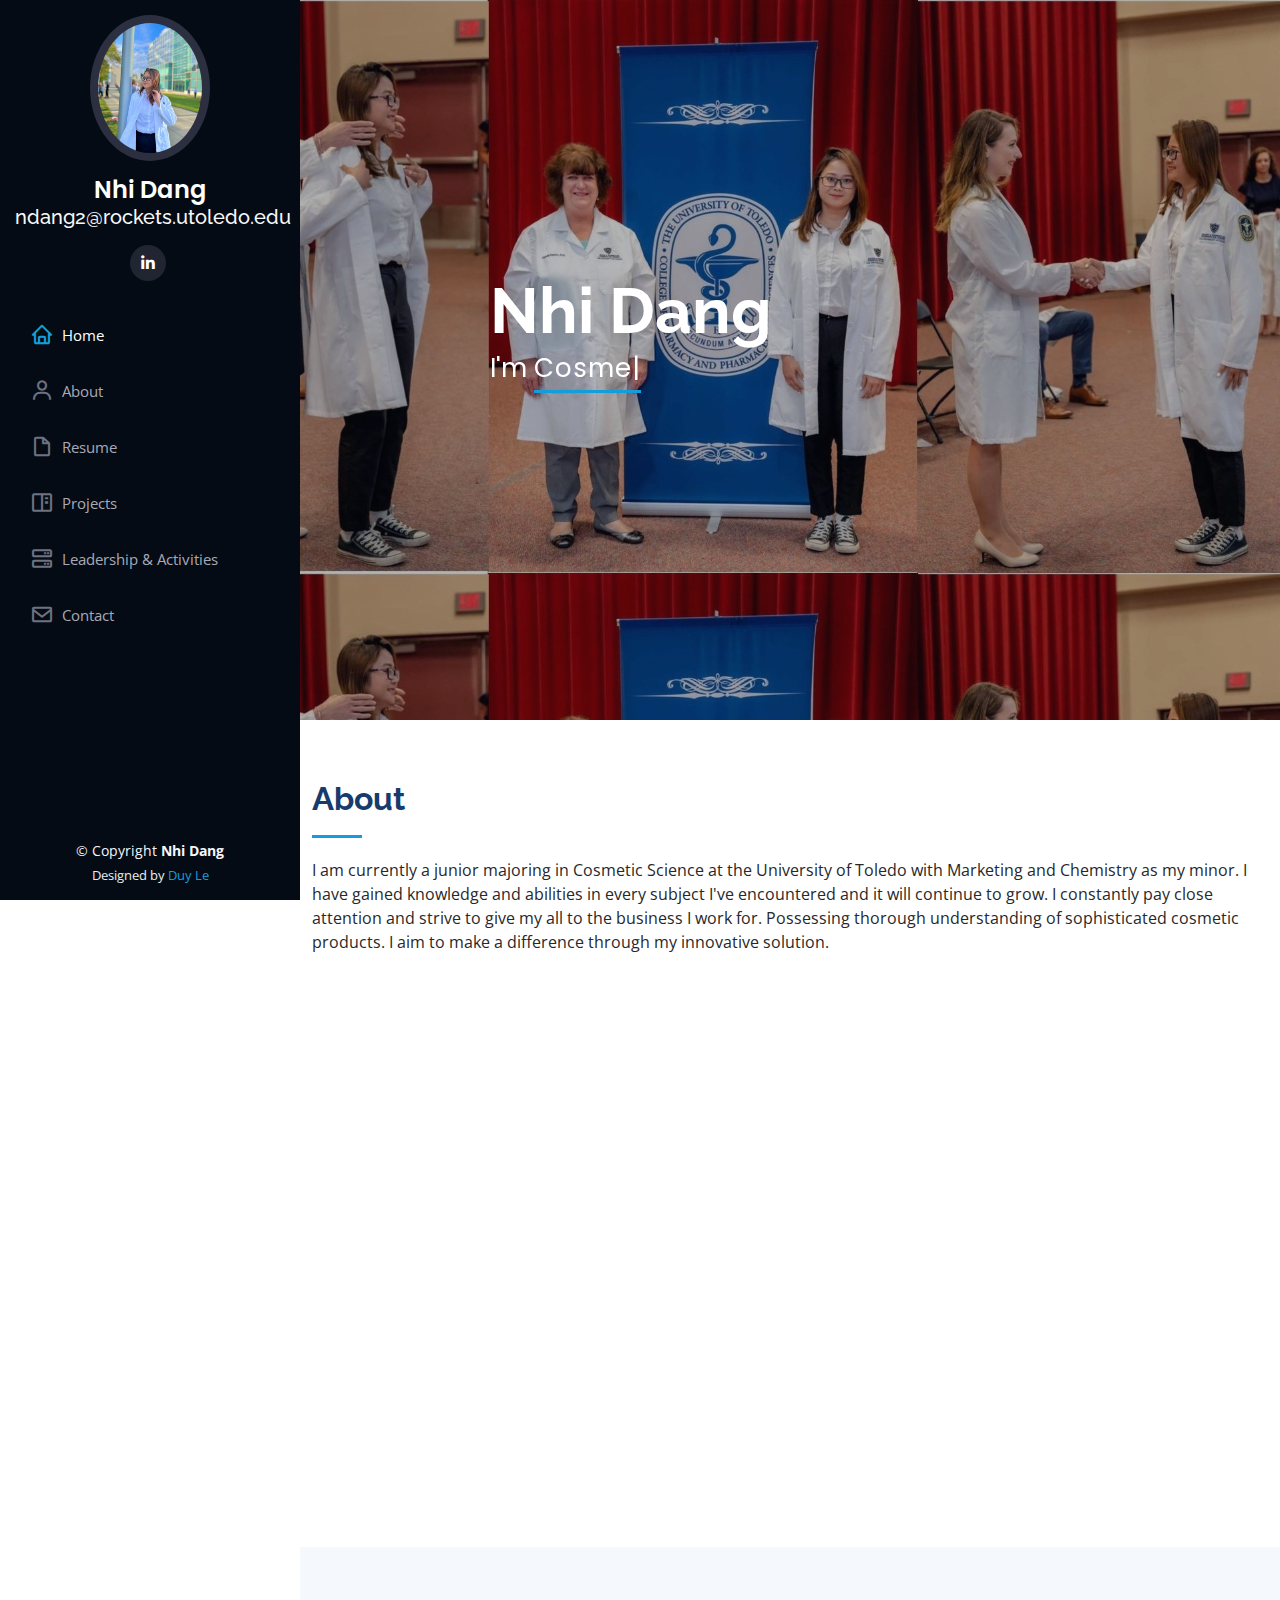
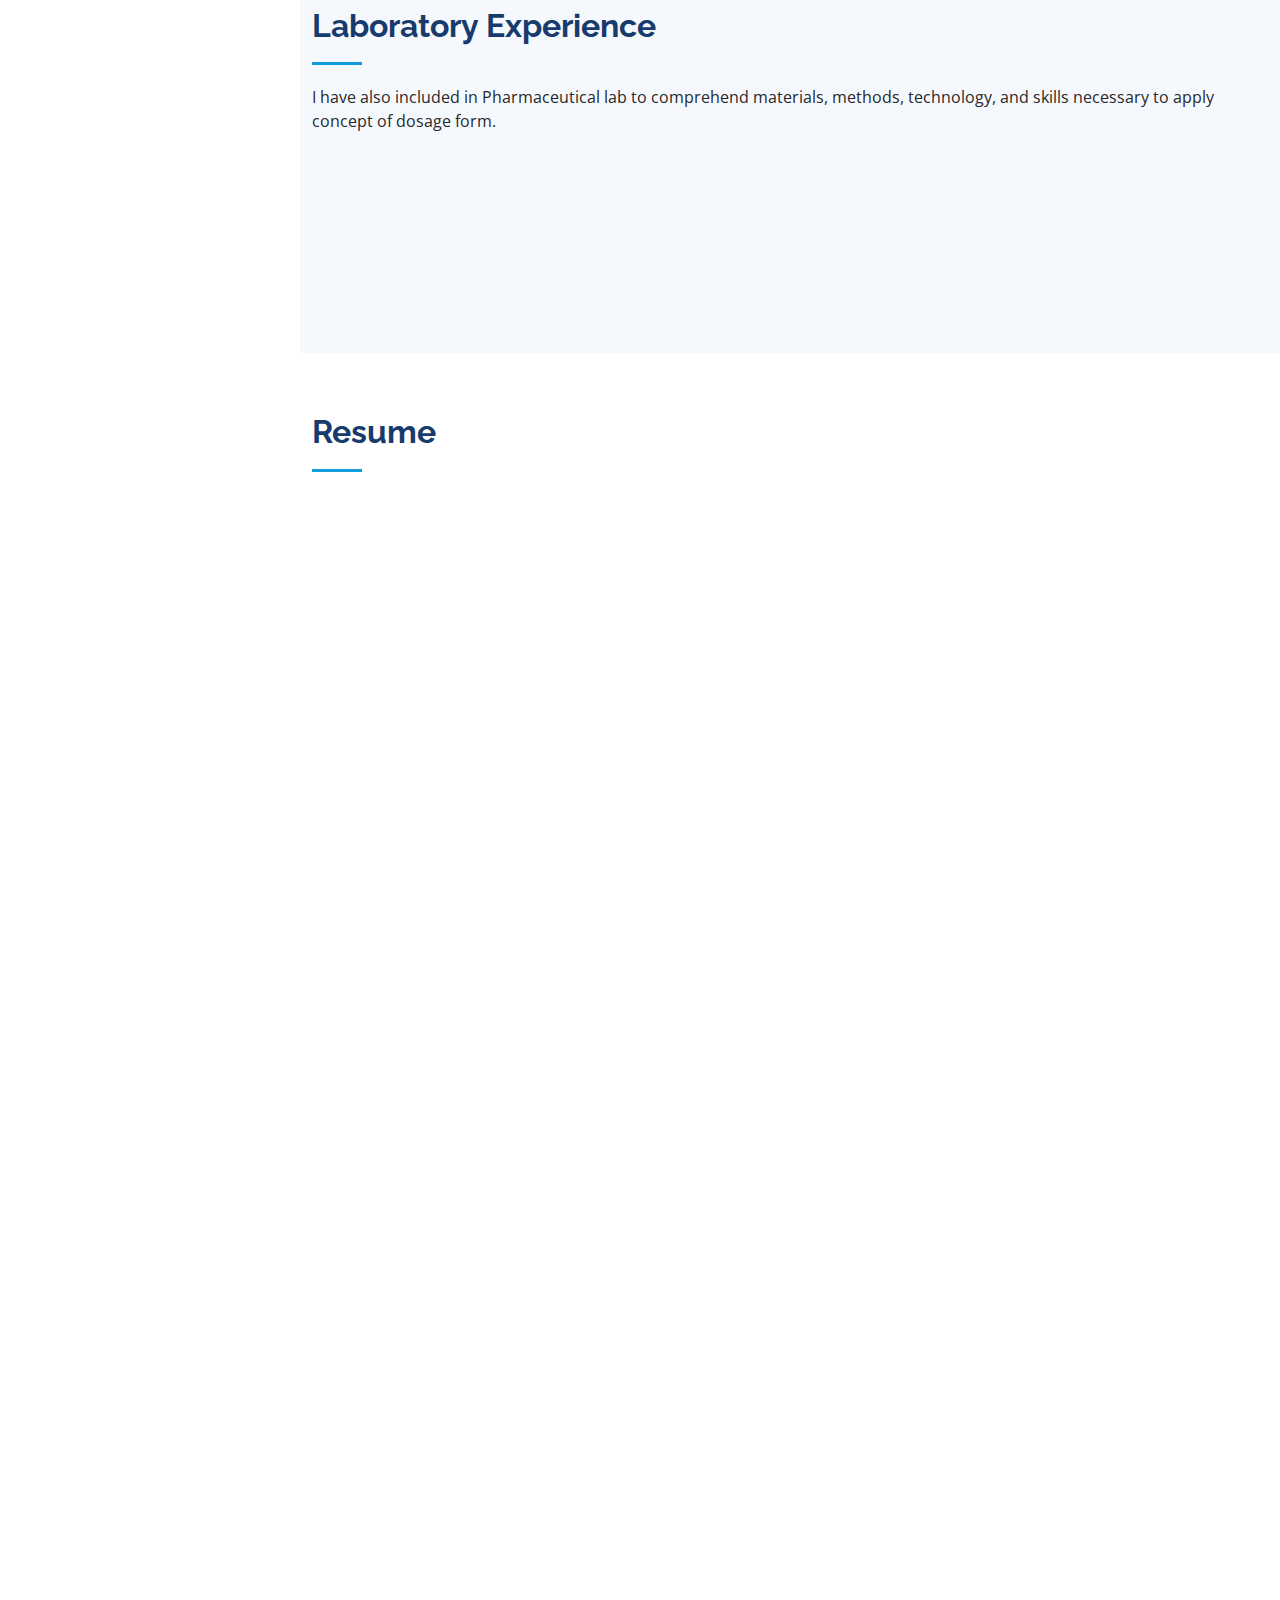
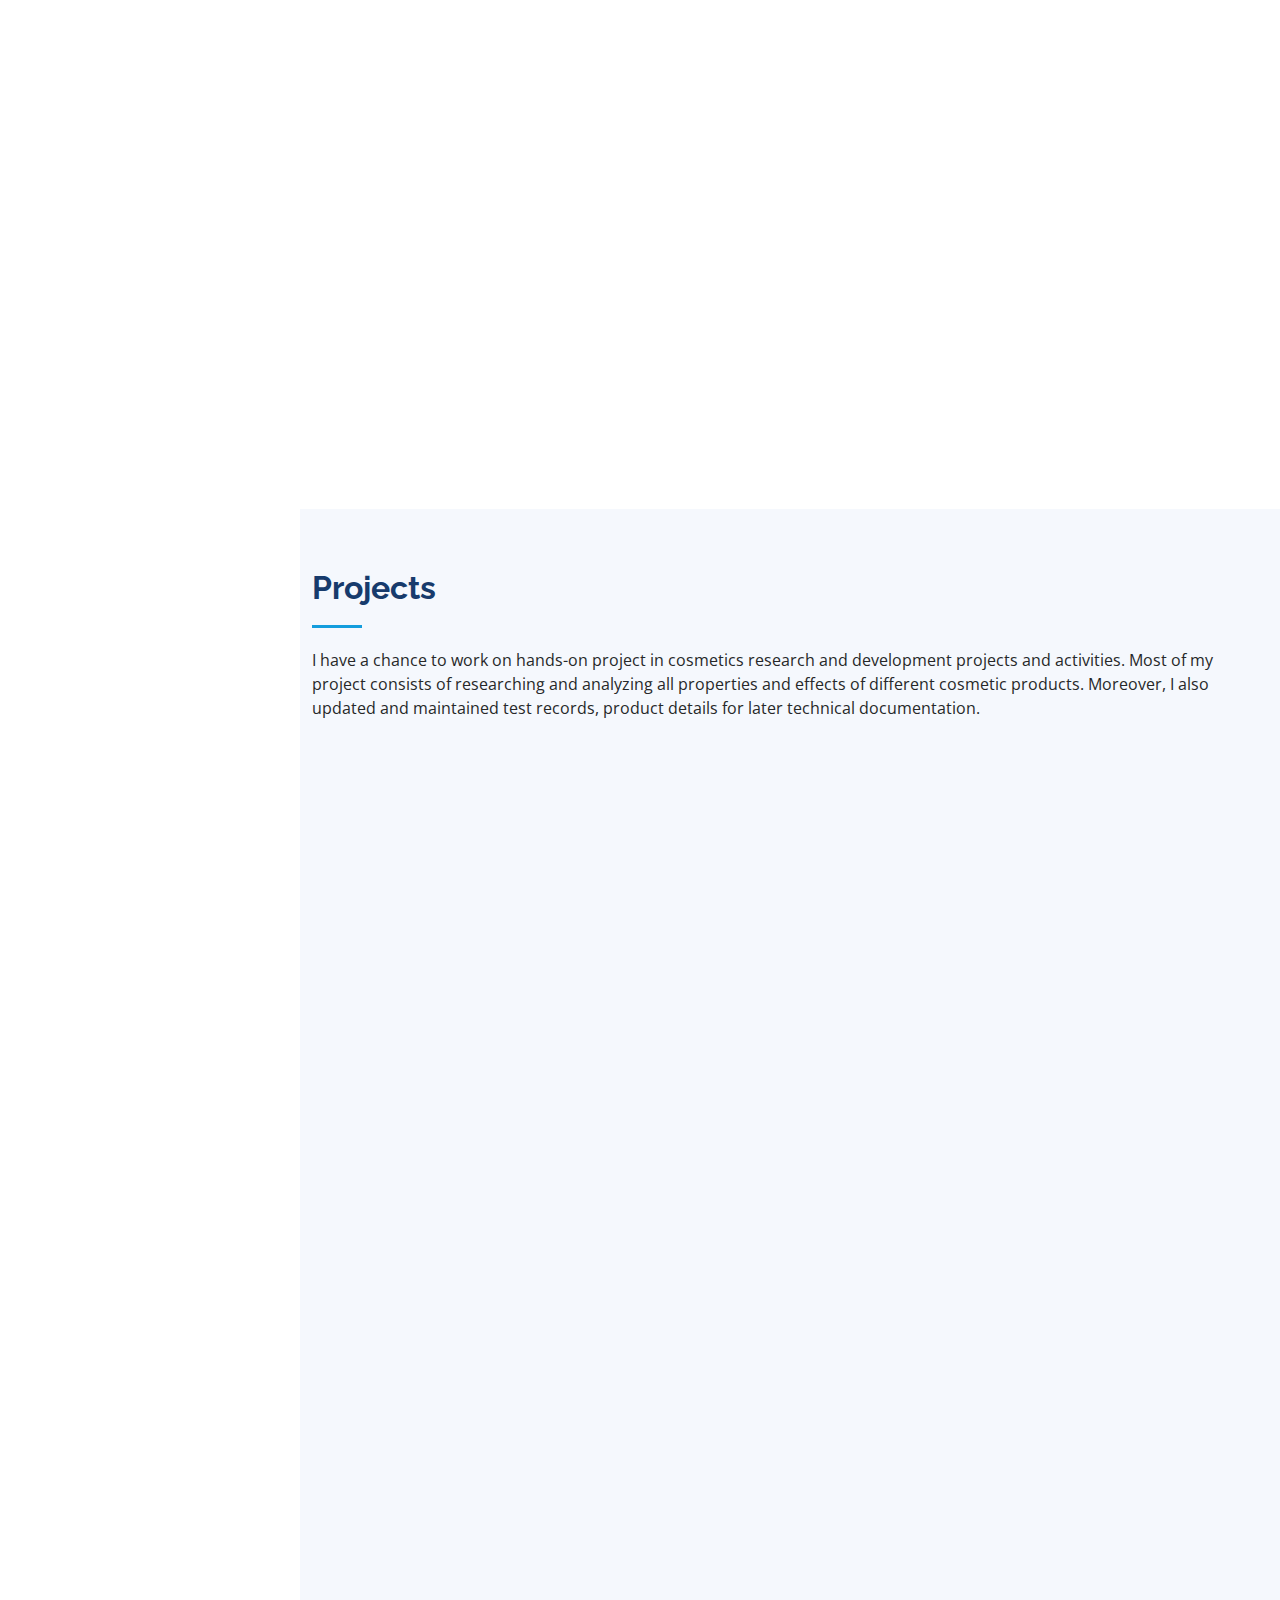
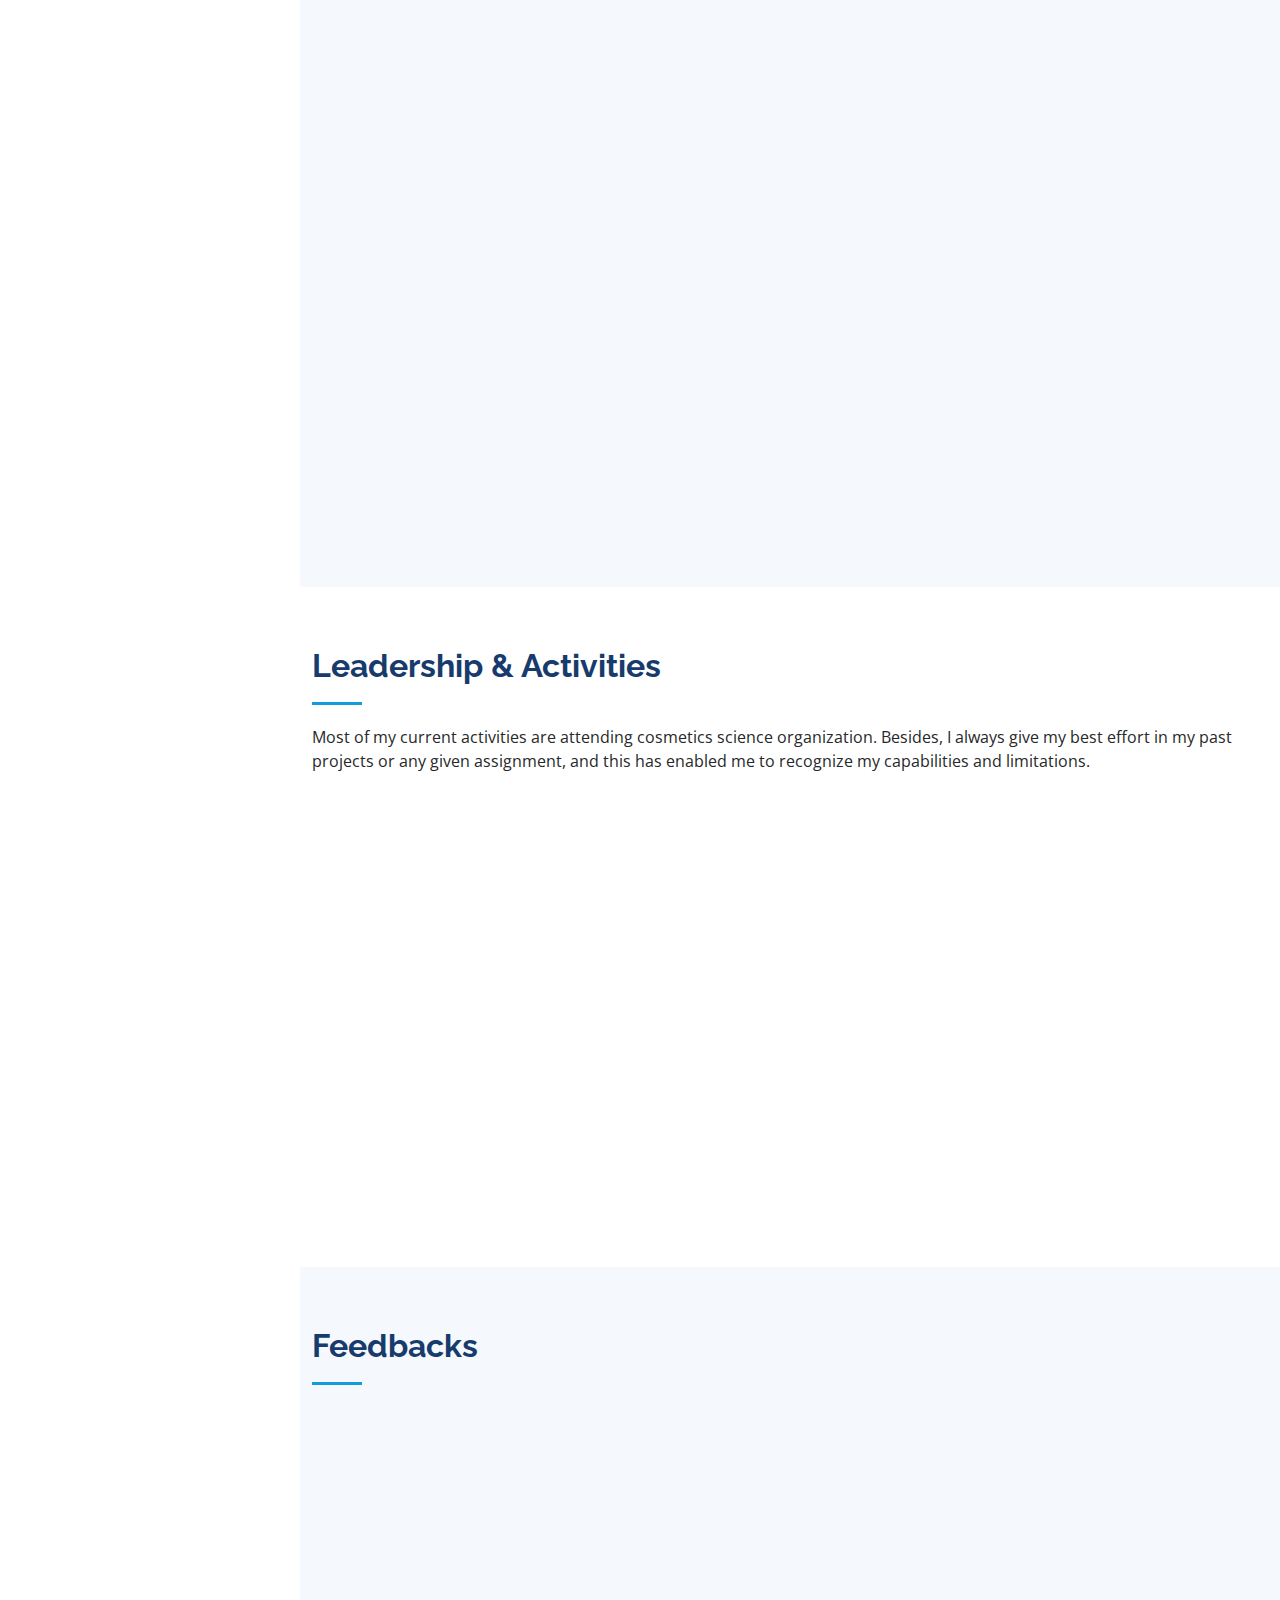
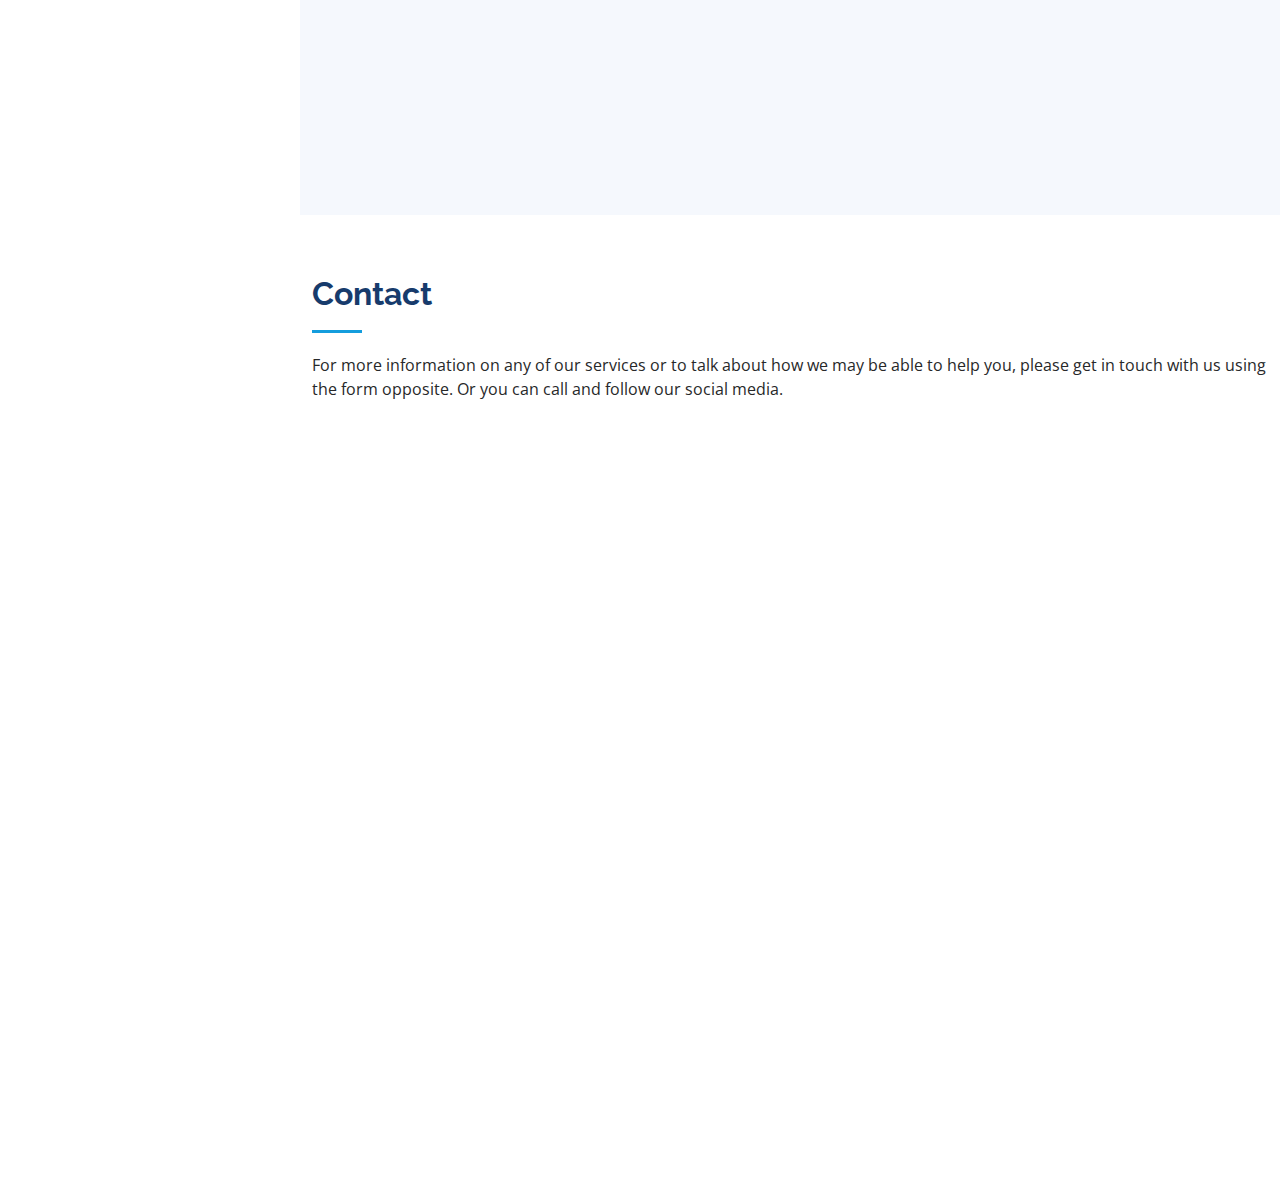
<file: index.html>
<!DOCTYPE html>
<html lang="en">

<head>
  <meta charset="utf-8">
  <meta content="width=device-width, initial-scale=1.0" name="viewport">

  <title>Nhi Dang</title>
  <meta content="" name="description">
  <meta content="" name="keywords">

  <!-- Favicons -->
  <link href="assets/img/favicon.png" rel="icon">
  <link href="assets/img/apple-touch-icon.png" rel="apple-touch-icon">

  <!-- Google Fonts -->
  <link href="https://fonts.googleapis.com/css?family=Open+Sans:300,300i,400,400i,600,600i,700,700i|Raleway:300,300i,400,400i,500,500i,600,600i,700,700i|Poppins:300,300i,400,400i,500,500i,600,600i,700,700i" rel="stylesheet">

  <!-- Vendor CSS Files -->
  <link href="assets/vendor/aos/aos.css" rel="stylesheet">
  <link href="assets/vendor/bootstrap/css/bootstrap.min.css" rel="stylesheet">
  <link href="assets/vendor/bootstrap-icons/bootstrap-icons.css" rel="stylesheet">
  <link href="assets/vendor/boxicons/css/boxicons.min.css" rel="stylesheet">
  <link href="assets/vendor/glightbox/css/glightbox.min.css" rel="stylesheet">
  <link href="assets/vendor/swiper/swiper-bundle.min.css" rel="stylesheet">

  <!--FontAwesome CSS-->
  <link rel="stylesheet" href="https://cdnjs.cloudflare.com/ajax/libs/font-awesome/4.7.0/css/font-awesome.min.css">

  <!-- Template Main CSS File -->
  <link href="assets/css/style.css" rel="stylesheet">
</head>

<body>

  <!-- ======= Mobile nav toggle button ======= -->
  <i class="bi bi-list mobile-nav-toggle d-xl-none"></i>

  <!-- ======= Header ======= -->
  <header id="header">
    <div class="d-flex flex-column">

      <div class="profile">
        <img src="assets/img/personal.png" alt="" class="img-fluid rounded-circle">
        <h1 class="text-light"><a href="index.html">Nhi Dang</a></h1>
        <h5 class="text-light">ndang2@rockets.utoledo.edu</h5>        
        <div class="social-links mt-3 text-center">
          <a href="https://www.linkedin.com/in/nhi-dang-288395160/" class="linkedin"><i class="bx bxl-linkedin"></i></a>
        </div>
      </div>

      <nav id="navbar" class="nav-menu navbar">
        <ul>
          <li><a href="#hero" class="nav-link scrollto active"><i class="bx bx-home"></i> <span>Home</span></a></li>
          <li><a href="#about" class="nav-link scrollto"><i class="bx bx-user"></i> <span>About</span></a></li>
          <li><a href="#resume" class="nav-link scrollto"><i class="bx bx-file-blank"></i> <span>Resume</span></a></li>
          <li><a href="#portfolio" class="nav-link scrollto"><i class="bx bx-book-content"></i> <span>Projects</span></a></li>
          <li><a href="#services" class="nav-link scrollto"><i class="bx bx-server"></i> <span>Leadership & Activities</span></a></li>
          <li><a href="#contact" class="nav-link scrollto"><i class="bx bx-envelope"></i> <span>Contact</span></a></li>
        </ul>
      </nav><!-- .nav-menu -->
    </div>
  </header><!-- End Header -->

  <!-- ======= Hero Section ======= -->
  <section id="hero" class="d-flex flex-column justify-content-center align-items-center">
    <div class="hero-container" data-aos="fade-in">
      <h1>Nhi Dang</h1>
      <p>I'm <span class="typed" data-typed-items="Cosmetic Science and Formulation Design Student"></span></p>
    </div>
  </section><!-- End Hero -->

  <main id="main">

    <!-- ======= About Section ======= -->
    <section id="about" class="about">
      <div class="container">

        <div class="section-title">
          <h2>About</h2>
          <p>I am currently a junior majoring in Cosmetic Science at the University of Toledo with Marketing and Chemistry as my minor. I have gained knowledge and abilities in every subject I've encountered and it will continue to grow. I constantly pay close attention and strive to give my all to the business I work for. Possessing thorough understanding of sophisticated cosmetic products. I aim to make a difference through my innovative solution. </p>
        </div>

        <div class="row">
          <div class="col-lg-4" data-aos="fade-right">
            <img src="assets/img/personal.png" class="img-fluid" alt="">
          </div>
          <div class="col-lg-8 pt-4 pt-lg-0 content" data-aos="fade-left">
            <h3>P1 Cosmetic Science &amp; Cosmetic Formulator Student.</h3>
            <p class="fst-italic">
              I am international student from Vietnam, I came to US to seek an opportunity to work in a modern and cutting-edge cosmetic industry.
            </p>
            <div class="row">
              <div class="col-lg-6">
                <ul>
                  <li><i class="bi bi-chevron-right"></i> <strong>Degree:</strong> <span>Bachelor</span></li>
                  <li><i class="bi bi-chevron-right"></i> <strong>Phone:</strong> <span>+567 901 2718</span></li>
                  <li><i class="bi bi-chevron-right"></i> <strong>LinkedIn:</strong> <br>
                    <a href="https://www.linkedin.com/in/nhi-dang-288395160/" class="linkedin">www.linkedin.com/in/nhi-dang/</a>
                  </li>
                </ul>
              </div>
              <div class="col-lg-6">
                <ul>
                  <li><i class="bi bi-chevron-right"></i> <strong>Email:</strong> <span>ndang2@rockets.utoledo.edu</span></li>
                  <li><i class="bi bi-chevron-right"></i> <strong>City:</strong> <span>Ohio, USA</span></li>
                </ul>
              </div>
            </div>
            <blockquote>Many of us are afraid to follow our passions, afraid to pursue what we have always wanted most because that means taking risks, even facing failure. But just pursuing your passion with all your heart is already a success. And the biggest failure is when you never really try.</blockquote>
            <p>Robyn Allan</p>
            
          </div>
        </div>

      </div>
    </section>

    <!-- ======= Skills Section ======= -->
    <section id="skills" class="skills section-bg">
      <div class="container">

        <div class="section-title">
          <h2>Laboratory Experience</h2>
          <p>I have also included in Pharmaceutical lab to comprehend materials, methods, technology, and skills necessary to apply concept of dosage form.</p>
        </div>

        <div class="row skills-content">

          <div class="col-lg-6" data-aos="fade-up">

            <div class="progress">
              <span class="skill">Cosmetic Science 1 & Laboratory 1 | College of Pharmacy and Pharmaceutical Science</span>
              <p>
                • Define and appropriately apply basic pharmaceutical and cosmetic science terminology and abbreviations that are encountered in the practice of cosmetic science. <br>
                • Appraise the relationship between the properties and types of ingredients, dosage forms and applied formulation techniques. <br>
                • Develop skills necessary to maintain professional competence by identifying and analyzing emerging issues, products and technologies and to become self-directed lifelong learners
              </p>
            </div>

          </div>

          <div class="col-lg-6" data-aos="fade-up" data-aos-delay="100">

            <div class="progress">
              <span class="skill">The Science of Color in Cosmetics | College of Pharmacy and Pharmaceutical Science</span>
              <p>
                • Demonstrate knowledge of global colorant regulations and the unique process of certification in the US, as well as interpretations and implications of regulations for cosmetics product development. <br>
                • Apply knowledge of colorant raw material processing to incorporation into finished goods and methods for colorant quality control. <br>
                • Assess and select colorants for decorative cosmetic and personal care applications utilizing information about regulations, stability, and aesthetics.
              </p>
            </div>

          </div>

        </div>

      </div>
    </section><!-- End Skills Section -->

    <!-- ======= Resume Section ======= -->
    <section id="resume" class="resume">
      <div class="container">

        <div class="section-title">
          <h2>Resume</h2>
        </div>

        <div class="row">
          <div class="col-lg-6" data-aos="fade-up">           

            <h3 class="resume-title">Education</h3>
            <div class="resume-item">
              <h4>Bachelor of Science in Cosmetic Science</h4>
              <h5>2020 - 2024</h5>
              <p><em>The University of Toledo, OH</em></p>
            </div>
            <div class="resume-item">
              <h4>Minor: Marketing and Chemistry</h4>
              <h5>2021 - 2014</h5>
              <p><em>The University of Toledo, OH</em></p>
            </div>
            <h3 class="resume-title">Research</h3>
            <div class="resume-item">
              <h4>Alternative Thickeners In A Hand cream</h4>
              <h5>2024 - 2024</h5>
              <p><em>The University of Toledo, OH</em></p>
              <ul>
                <li>To goals of this study were to substitute guar gum in a hand cream with xanthan gum, hydropropyl methyl cellulose, ceratonia siliqua (carob) gum (and) sclerotium gum, carbomer, cellulose gum, gellan gum formulate the different versions of the hand cream.</li>
                <li>Second goal, evaluating the changes that occurred via visual and instrumental techniques. The third goal was to finetune the best hand cream containing one of the alternative thickeners to closely match the original hand cream.</li>
                <a href="assets/img/research/poster.png" download>Research Abstract</a>
              </ul>
            </div>
          </div>
          <div class="col-lg-6" data-aos="fade-up" data-aos-delay="100">
            <h3 class="resume-title">Professional Experience</h3>
            <div class="resume-item">
              <h4>Formulations Lab Intern</h4>
              <h5>June 2023 - August 2023</h5>
              <p><em>SMA Collaboratives, LLC</em></p>
              <ul>
                <li>Participated in prototype project including creating formula, quality testing, marketing, creating labels, and finding approriate packaging.</li>
                <li>Performed reverse engineering project which utilized the sensory tactics to replicate product.</li>
                <li>Upkeeped sample inventory which consisted of requesting samples from clients and ensuring all samples are in stock.</li>
                <li>Documented technical and regulatory ingredients.</li>
              </ul>
            </div>
            <div class="resume-item">
              <h4>Barista</h4>
              <h5>August 2021 - Dec 2021</h5>
              <p><em>The University of Toledo Starbucks</em></p>
              <ul>
                <li>Delivered an exceptional guest experience, connecting with guests to deliver quality handcrafted beverages and foods 
                  during all hours of operation, prioritizing the guest’s needs over task.</li>
                <li>Executed food and beverage processes, including food deliveries, replenishment, pulls, stocking, zoning, instocks 
                  routines, data accuracy, culling, rotation, cleaning, defect, signing and backstock. </li>
              </ul>
            </div>
            <div class="resume-item">
              <h4>Logistics Assistant Internship</h4>
              <h5>Aug 2018 - Dec 2018</h5>
              <p><em>Siemens Ltd, Ho Chi Minh City, Vietnam</em></p>
              <ul>
                <li>Received order information from the given list from supervisor and interact with sellers to check the import documents (order information, invoices, CO, shipping information, packing list, ...) to assemble into a complete set of import documents correction.</li>
                <li>Interacted with forwarder agent to check the time for orders to be imported or exported.</li>
                <li>Contacted with Vietnam customs agency to apply for necessary legal documents.</li>
                <li>Coordinated deliveries for customers or handle arising problems for customs clearance.</li>
              </ul>
            </div>
            <div class="resume-item">
              <h4>Project Assistant Internship</h4>
              <h5>Jun 2018 - Aug 2018</h5>
              <p><em>Siemens Ltd, Ho Chi Minh City, Vietnam</em></p>
              <ul>
                <li>Contacted to arrange means and accommodation for experts from abroad to return to Vietnam to maintain equipments.</li>
                <li>Organized project documents for Siemens Energy and updated project information for stakeholders.</li>
              </ul>
            </div>
          </div>
        </div>

      </div>
    </section><!-- End Resume Section -->

    <!-- ======= Portfolio Section ======= -->
    <section id="portfolio" class="portfolio section-bg">
      <div class="container">

        <div class="section-title">
          <h2>Projects</h2>
          <p>I have a chance to work on hands-on project in cosmetics research and development projects and activities. Most of my project consists of researching and analyzing all properties and effects of different cosmetic products. Moreover, I also updated and maintained test records, product details for later technical documentation.</p>
        </div>

        <div class="row" data-aos="fade-up">
          <div class="col-lg-12 d-flex justify-content-center">
            <ul id="portfolio-flters">
              <li data-filter="*" class="filter-active">All</li>
              <li data-filter=".filter-shroomery">Shroomery</li>
              <li data-filter=".filter-cream">Cream</li>
              <li data-filter=".filter-hydrogel">Hydrogel</li>
              <li data-filter=".filter-lipstick">Lipstick</li>
              <li data-filter=".filter-thickener">Thickener</li>
              <li data-filter=".filter-tickle">Tickle</li>
              <li data-filter=".filter-toner">Toner</li>
              <li data-filter=".filter-serum">Serum</li>
            </ul>
          </div>
        </div>

        <div class="row portfolio-container" data-aos="fade-up" data-aos-delay="100">

          <div class="col-lg-4 col-md-6 portfolio-item filter-shroomery">
            <div class="portfolio-wrap">
              <img src="assets/img/projects/shroomery.jpg" class="img-fluid" alt="">
              <div class="portfolio-links">
                <a href="shroomery.html" title="More Details">Shroomery</a>
              </div>
            </div>
          </div>

          <div class="col-lg-4 col-md-6 portfolio-item filter-cream">
            <div class="portfolio-wrap">
              <img src="assets/img/projects/reverse_engineer.jpg" class="img-fluid" alt="">
              <div class="portfolio-links"><a href="reverse_engineer.html" title="More Details">Reverse Engineer</a>
              </div>
            </div>
          </div>

          <div class="col-lg-4 col-md-6 portfolio-item filter-lipstick">
            <div class="portfolio-wrap">
              <img src="assets/img/projects/lipstick.png" class="img-fluid" alt="">
              <div class="portfolio-links"><a href="lipstick.html" title="More Details">Lipstick</a>
              </div>
            </div>
          </div>

          <div class="col-lg-4 col-md-6 portfolio-item filter-thickener">
            <div class="portfolio-wrap">
              <img src="assets/img/projects/thickener.jpg" class="img-fluid" alt="">
              <div class="portfolio-links">
                <a href="thickener.html" title="More Details">Thickener</a>
              </div>
            </div>
          </div>

          <div class="col-lg-4 col-md-6 portfolio-item filter-tickle">
            <div class="portfolio-wrap">
              <img src="assets/img/projects/tickle.jpg" class="img-fluid" alt="">
              <div class="portfolio-links">
                <a href="tickle.html" title="More Details">Tickle</a>
              </div>
            </div>
          </div>

          <div class="col-lg-4 col-md-6 portfolio-item filter-toner">
            <div class="portfolio-wrap">
              <img src="assets/img/projects/toner.jpg" class="img-fluid" alt="">
              <div class="portfolio-links">
                <a href="toner.html" title="More Details">Toner</a>
              </div>
            </div>
          </div>

          <div class="col-lg-4 col-md-6 portfolio-item filter-hydrogel">
            <div class="portfolio-wrap">
              <img src="assets/img/projects/hydrogel.jpg" class="img-fluid" alt="">
              <div class="portfolio-links">
                <a href="hydrogel.html" title="More Details">Hydrogel</a>
              </div>
            </div>
          </div>

          <div class="col-lg-4 col-md-6 portfolio-item filter-serum">
            <div class="portfolio-wrap">
              <img src="assets/img/projects/serum.jpg" class="img-fluid" alt="">
              <div class="portfolio-links">
                <a href="serum.html" title="More Details">Serum</a>
              </div>
            </div>
          </div>

          <div class="col-lg-4 col-md-6 portfolio-item filter-web">
            <div class="portfolio-wrap">
              <img src="assets/img/portfolio/portfolio-9.jpg" class="img-fluid" alt="">
              <div class="portfolio-links">
                <a href="assets/img/portfolio/portfolio-9.jpg" data-gallery="portfolioGallery" class="portfolio-lightbox" title="Web 3"><i class="bx bx-plus"></i></a>
                <a href="portfolio-details.html" title="More Details"><i class="bx bx-link"></i></a>
              </div>
            </div>
          </div>

        </div>

      </div>
    </section><!-- End Portfolio Section -->

    <!-- ======= Services Section ======= -->
    <section id="services" class="services">
      <div class="container">

        <div class="section-title">
          <h2>Leadership & Activities</h2>
          <p>Most of my current activities are attending cosmetics science organization. Besides, I always give my best effort in my past projects or any given assignment, and this has enabled me to recognize my capabilities and limitations. </p>
        </div>

        <div class="row">
          <div class="col-lg-4 col-md-6 icon-box" data-aos="fade-up">
            <div class="icon"><i class="fa fa-group"></i></div>
            <h4 class="title"><a href="">University of Toledo Cosmetic Science Outreach Team | Team Member</a></h4>
            <p class="description"> - Interact with prospective students with a high level of professionalism and a positive attitude. <br> <br>
              - Assist and attend recruitment events, visits, presentations, panels, and fairs.
            </p>
          </div>
          <div class="col-lg-4 col-md-6 icon-box" data-aos="fade-up" data-aos-delay="100">
            <div class="icon"><i class='fa fa-flask'></i></div>
            <h4 class="title"><a href="">UTCCS (University of Toledo Cosmetic Chemist Society) | Active Member</a></h4>
            <p class="description">- Attend events about the cosmetic industry by offering professional guest speakers, program alumni presentations, networking opportunities, information and visits to Society of Cosmetic Chemist meetings, and hands-on cosmetic formulations. <br> <br>
              Attend workshops about making DIY cosmetic products.</p>
          </div>
          <div class="col-lg-4 col-md-6 icon-box" data-aos="fade-up" data-aos-delay="200">
            <div class="icon"><i class="bi bi-heart-fill"></i></div>
            <h4 class="title"><a href="">AIESEC (Global Passport Project - Vietnam & Sawasdee Project 32 - Thailand)</a></h4>
            <p class="description">- Encouraged local students learning English, and approached with many cultures from other volunteers. <br> <br>
              Introduced local cuisines and traditional cultures to many international friends from AIESEC organization.</p>
          </div>
        </div>

      </div>
    </section><!-- End Services Section -->

    <!-- ======= Testimonials Section ======= -->
    <section id="testimonials" class="testimonials section-bg">
      <div class="container">

        <div class="section-title">
          <h2>Feedbacks</h2>
        </div>

        <div class="testimonials-slider swiper" data-aos="fade-up" data-aos-delay="100">
          <div class="swiper-wrapper">

            <div class="swiper-slide">
              <div class="testimonial-item" data-aos="fade-up">
                <p>
                  <i class="bx bxs-quote-alt-left quote-icon-left"></i>
                  I had the pleasure of hiring Nhi as my summer intern at SMA Collaboratives. She successfully completed every task that was assigned in a timely manner. The formulations that she developed from scratch were reminiscent to cosmetic products that would be sold in stores. She will be a great addition to any cosmetic company.
                  <i class="bx bxs-quote-alt-right quote-icon-right"></i>
                </p>
                <img src="assets/img/testimonials/jenna.jpg" class="testimonial-img" alt="">
                <h3>Jenna Watkins</h3>
                <h4>Technical Director of SMA Collaboratives, LLC</h4>
              </div>
            </div><!-- End testimonial item -->

          </div>
          <div class="swiper-pagination"></div>
        </div>

      </div>
    </section><!-- End Testimonials Section -->

    <!-- ======= Contact Section ======= -->
    <section id="contact" class="contact">
      <div class="container">

        <div class="section-title">
          <h2>Contact</h2>
          <p>For more information on any of our services or to talk about how we may be able to help you, please get in touch with us using the form opposite. Or you can call and follow our social media.</p>
        </div>

        <div class="row" data-aos="fade-in">

          <div class="col-lg-5 d-flex align-items-stretch">
            <div class="info">
              <div class="address">
                <i class="bi bi-geo-alt"></i>
                <h4>Location:</h4>
                <p>2801 Bancroft Street, Toledo, Ohio, USA</p>
              </div>

              <div class="email">
                <i class="bi bi-envelope"></i>
                <h4>Email:</h4>
                <p>ndang2@rockets.utoledo.edu</p>
              </div>

              <div class="phone">
                <i class="bi bi-phone"></i>
                <h4>Call:</h4>
                <p>+1 567 901 2718</p>
              </div>

              <div class="linkedin">
                <a href="https://www.linkedin.com/in/nhi-dang-288395160/" class="linkedin"><i class="bx bxl-linkedin"></i></a>
                <h4>Nhi Dang</h4>
                <p>www.linkedin.com/in/nhi-dang-288395160</p>
              </div>
              
              <div class="row">
                <div class="col-md-12 google-map">
                    <div class="map-responsive">
                        <iframe src="https://www.google.com/maps/embed?pb=!1m18!1m12!1m3!1d2980.900841294404!2d-83.61642608432344!3d41.65788438714483!2m3!1f0!2f0!3f0!3m2!1i1024!2i768!4f13.1!3m3!1m2!1s0x883c78ca74eda69f%3A0xf9c73b0fad95b575!2sThe%20University%20of%20Toledo!5e0!3m2!1svi!2sus!4v1662493419527!5m2!1svi!2sus" style="border:0;" allowfullscreen="" loading="lazy" referrerpolicy="no-referrer-when-downgrade"></iframe>
                    </div>
                </div>
            </div>

            </div>

          </div>

          <div class="col-lg-7 mt-5 mt-lg-0 d-flex align-items-stretch">
            <form action="forms/contact.php" method="post" role="form" class="php-email-form">
              <div class="row">
                <div class="form-group col-md-6">
                  <label for="name">Your Name</label>
                  <input type="text" name="name" class="form-control" id="name" required>
                </div>
                <div class="form-group col-md-6">
                  <label for="name">Your Email</label>
                  <input type="email" class="form-control" name="email" id="email" required>
                </div>
              </div>
              <div class="form-group">
                <label for="name">Subject</label>
                <input type="text" class="form-control" name="subject" id="subject" required>
              </div>
              <div class="form-group">
                <label for="name">Message</label>
                <textarea class="form-control" name="message" rows="10" required></textarea>
              </div>
              <div class="my-3">
                <div class="loading">Loading</div>
                <div class="error-message"></div>
                <div class="sent-message">Your message has been sent. Thank you!</div>
              </div>
              <div class="text-center"><button type="submit">Send Message</button></div>
            </form>
          </div>

        </div>

      </div>
    </section><!-- End Contact Section -->

  </main><!-- End #main -->

  <!-- ======= Footer ======= -->
  <footer id="footer">
    <div class="container">
      <div class="copyright">
        &copy; Copyright <strong><span>Nhi Dang</span></strong>
      </div>
      <div class="credits">
        <!-- All the links in the footer should remain intact. -->
        <!-- You can delete the links only if you purchased the pro version. -->
        <!-- Licensing information: https://bootstrapmade.com/license/ -->
        <!-- Purchase the pro version with working PHP/AJAX contact form: https://bootstrapmade.com/iportfolio-bootstrap-portfolio-websites-template/ -->
        Designed by <a href="https://www.linkedin.com/in/hoangbaoduyle/">Duy Le</a>
      </div>
    </div>
  </footer><!-- End  Footer -->

  <a href="#" class="back-to-top d-flex align-items-center justify-content-center"><i class="bi bi-arrow-up-short"></i></a>

  <!-- Vendor JS Files -->
  <script src="assets/vendor/purecounter/purecounter.js"></script>
  <script src="assets/vendor/aos/aos.js"></script>
  <script src="assets/vendor/bootstrap/js/bootstrap.bundle.min.js"></script>
  <script src="assets/vendor/glightbox/js/glightbox.min.js"></script>
  <script src="assets/vendor/isotope-layout/isotope.pkgd.min.js"></script>
  <script src="assets/vendor/swiper/swiper-bundle.min.js"></script>
  <script src="assets/vendor/typed.js/typed.min.js"></script>
  <script src="assets/vendor/waypoints/noframework.waypoints.js"></script>
  <script src="assets/vendor/php-email-form/validate.js"></script>

  <!-- Template Main JS File -->
  <script src="assets/js/main.js"></script>

</body>

</html>
</file>
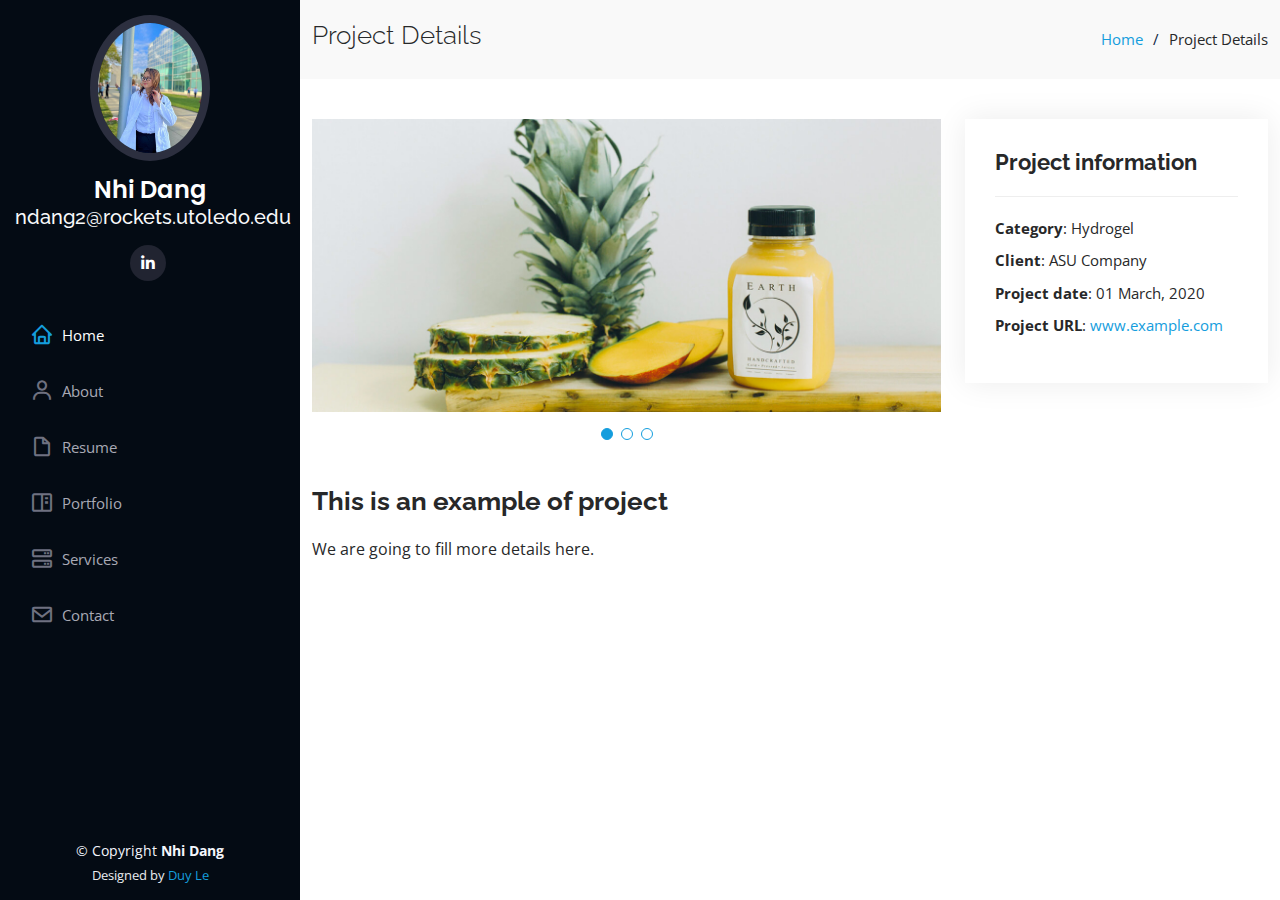
<file: hydrogel.html>
<!DOCTYPE html>
<html lang="en">

<head>
  <meta charset="utf-8">
  <meta content="width=device-width, initial-scale=1.0" name="viewport">

  <title>Hydrogel</title>
  <meta content="" name="description">
  <meta content="" name="keywords">

  <!-- Favicons -->
  <link href="assets/img/favicon.png" rel="icon">
  <link href="assets/img/apple-touch-icon.png" rel="apple-touch-icon">

  <!-- Google Fonts -->
  <link href="https://fonts.googleapis.com/css?family=Open+Sans:300,300i,400,400i,600,600i,700,700i|Raleway:300,300i,400,400i,500,500i,600,600i,700,700i|Poppins:300,300i,400,400i,500,500i,600,600i,700,700i" rel="stylesheet">

  <!-- Vendor CSS Files -->
  <link href="assets/vendor/aos/aos.css" rel="stylesheet">
  <link href="assets/vendor/bootstrap/css/bootstrap.min.css" rel="stylesheet">
  <link href="assets/vendor/bootstrap-icons/bootstrap-icons.css" rel="stylesheet">
  <link href="assets/vendor/boxicons/css/boxicons.min.css" rel="stylesheet">
  <link href="assets/vendor/glightbox/css/glightbox.min.css" rel="stylesheet">
  <link href="assets/vendor/swiper/swiper-bundle.min.css" rel="stylesheet">

  <!-- Template Main CSS File -->
  <link href="assets/css/style.css" rel="stylesheet">

  <!-- =======================================================
  * Template Name: iPortfolio - v3.7.0
  * Template URL: https://bootstrapmade.com/iportfolio-bootstrap-portfolio-websites-template/
  * Author: BootstrapMade.com
  * License: https://bootstrapmade.com/license/
  ======================================================== -->
</head>

<body>

  <!-- ======= Mobile nav toggle button ======= -->
  <i class="bi bi-list mobile-nav-toggle d-xl-none"></i>

  <!-- ======= Header ======= -->
  <header id="header">
    <div class="d-flex flex-column">

      <div class="profile">
        <img src="assets/img/personal.png" alt="" class="img-fluid rounded-circle">
        <h1 class="text-light"><a href="index.html">Nhi Dang</a></h1>
        <h5 class="text-light">ndang2@rockets.utoledo.edu</h5>
        <div class="social-links mt-3 text-center">
          <a href="https://www.linkedin.com/in/nhi-dang-288395160/" class="linkedin"><i class="bx bxl-linkedin"></i></a>
        </div>
      </div>

      <nav id="navbar" class="nav-menu navbar">
        <ul>
          <li><a href="#hero" class="nav-link scrollto active"><i class="bx bx-home"></i> <span>Home</span></a></li>
          <li><a href="#about" class="nav-link scrollto"><i class="bx bx-user"></i> <span>About</span></a></li>
          <li><a href="#resume" class="nav-link scrollto"><i class="bx bx-file-blank"></i> <span>Resume</span></a></li>
          <li><a href="#portfolio" class="nav-link scrollto"><i class="bx bx-book-content"></i> <span>Portfolio</span></a></li>
          <li><a href="#services" class="nav-link scrollto"><i class="bx bx-server"></i> <span>Services</span></a></li>
          <li><a href="#contact" class="nav-link scrollto"><i class="bx bx-envelope"></i> <span>Contact</span></a></li>
        </ul>
      </nav><!-- .nav-menu -->
    </div>
  </header><!-- End Header -->

  <main id="main">

    <!-- ======= Breadcrumbs ======= -->
    <section id="breadcrumbs" class="breadcrumbs">
      <div class="container">

        <div class="d-flex justify-content-between align-items-center">
          <h2>Project Details</h2>
          <ol>
            <li><a href="index.html">Home</a></li>
            <li>Project Details</li>
          </ol>
        </div>

      </div>
    </section><!-- End Breadcrumbs -->

    <!-- ======= Portfolio Details Section ======= -->
    <section id="portfolio-details" class="portfolio-details">
      <div class="container">

        <div class="row gy-4">

          <div class="col-lg-8">
            <div class="portfolio-details-slider swiper">
              <div class="swiper-wrapper align-items-center">

                <div class="swiper-slide">
                  <img src="assets/img/portfolio/portfolio-details-1.jpg" alt="">
                </div>

                <div class="swiper-slide">
                  <img src="assets/img/portfolio/portfolio-details-2.jpg" alt="">
                </div>

                <div class="swiper-slide">
                  <img src="assets/img/portfolio/portfolio-details-3.jpg" alt="">
                </div>

              </div>
              <div class="swiper-pagination"></div>
            </div>
          </div>

          <div class="col-lg-4">
            <div class="portfolio-info">
              <h3>Project information</h3>
              <ul>
                <li><strong>Category</strong>: Hydrogel</li>
                <li><strong>Client</strong>: ASU Company</li>
                <li><strong>Project date</strong>: 01 March, 2020</li>
                <li><strong>Project URL</strong>: <a href="#">www.example.com</a></li>
              </ul>
            </div>
          </div>

        </div>
        <div class="row gy-4">
          <div class="portfolio-description">
            <h2>This is an example of project</h2>
            <p>
              We are going to fill more details here.
            </p>
          </div>
        </div>

      </div>
    </section><!-- End Portfolio Details Section -->

  </main><!-- End #main -->

  <!-- ======= Footer ======= -->
  <footer id="footer">
    <div class="container">
      <div class="copyright">
        &copy; Copyright <strong><span>Nhi Dang</span></strong>
      </div>
      <div class="credits">
        <!-- All the links in the footer should remain intact. -->
        <!-- You can delete the links only if you purchased the pro version. -->
        <!-- Licensing information: https://bootstrapmade.com/license/ -->
        <!-- Purchase the pro version with working PHP/AJAX contact form: https://bootstrapmade.com/iportfolio-bootstrap-portfolio-websites-template/ -->
        Designed by <a href="https://www.linkedin.com/in/hoangbaoduyle/">Duy Le</a>
      </div>
    </div>
  </footer><!-- End  Footer -->

  <a href="#" class="back-to-top d-flex align-items-center justify-content-center"><i class="bi bi-arrow-up-short"></i></a>

  <!-- Vendor JS Files -->
  <script src="assets/vendor/purecounter/purecounter.js"></script>
  <script src="assets/vendor/aos/aos.js"></script>
  <script src="assets/vendor/bootstrap/js/bootstrap.bundle.min.js"></script>
  <script src="assets/vendor/glightbox/js/glightbox.min.js"></script>
  <script src="assets/vendor/isotope-layout/isotope.pkgd.min.js"></script>
  <script src="assets/vendor/swiper/swiper-bundle.min.js"></script>
  <script src="assets/vendor/typed.js/typed.min.js"></script>
  <script src="assets/vendor/waypoints/noframework.waypoints.js"></script>
  <script src="assets/vendor/php-email-form/validate.js"></script>

  <!-- Template Main JS File -->
  <script src="assets/js/main.js"></script>

</body>

</html>
</file>
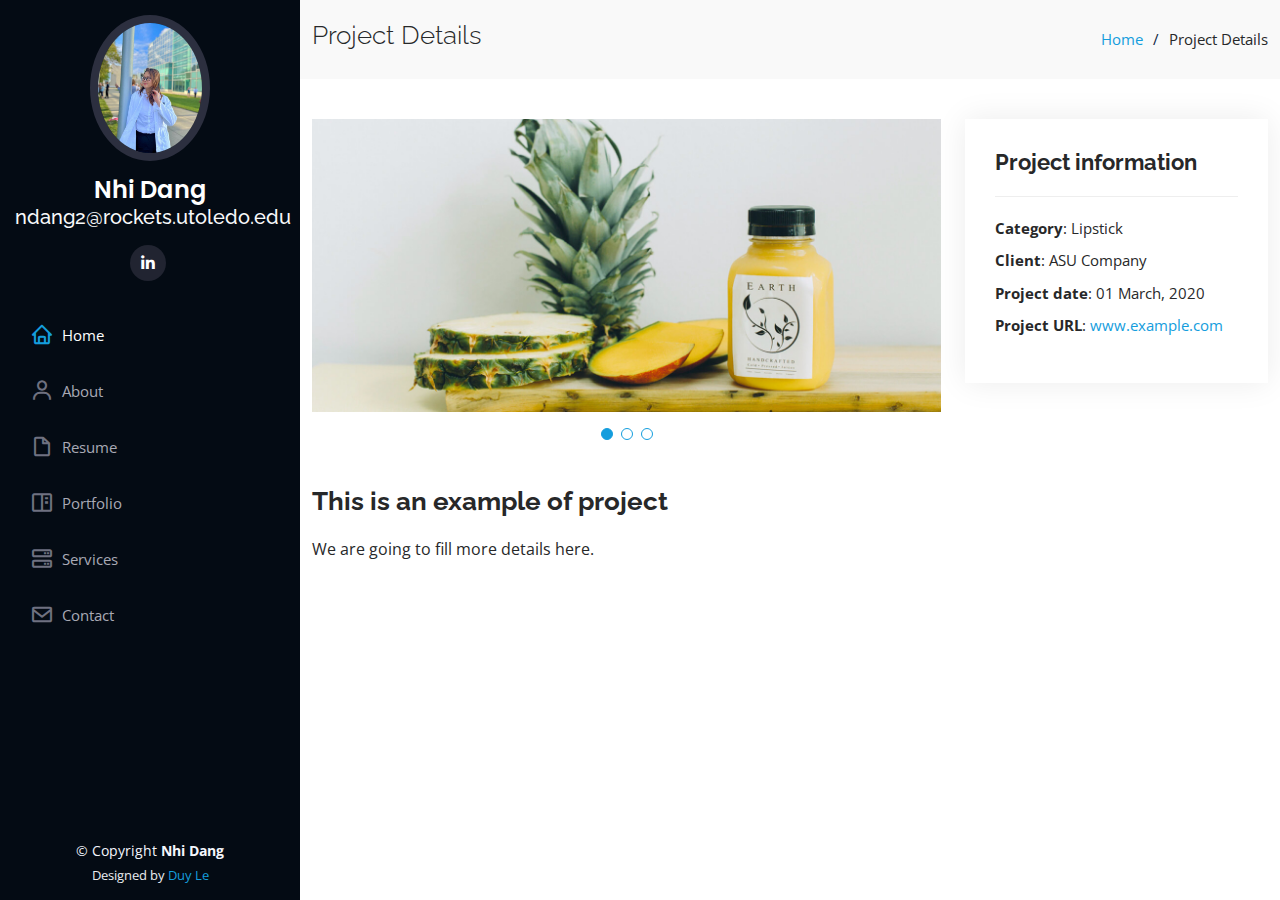
<file: lipstick.html>
<!DOCTYPE html>
<html lang="en">

<head>
  <meta charset="utf-8">
  <meta content="width=device-width, initial-scale=1.0" name="viewport">

  <title>Lipstick</title>
  <meta content="" name="description">
  <meta content="" name="keywords">

  <!-- Favicons -->
  <link href="assets/img/favicon.png" rel="icon">
  <link href="assets/img/apple-touch-icon.png" rel="apple-touch-icon">

  <!-- Google Fonts -->
  <link href="https://fonts.googleapis.com/css?family=Open+Sans:300,300i,400,400i,600,600i,700,700i|Raleway:300,300i,400,400i,500,500i,600,600i,700,700i|Poppins:300,300i,400,400i,500,500i,600,600i,700,700i" rel="stylesheet">

  <!-- Vendor CSS Files -->
  <link href="assets/vendor/aos/aos.css" rel="stylesheet">
  <link href="assets/vendor/bootstrap/css/bootstrap.min.css" rel="stylesheet">
  <link href="assets/vendor/bootstrap-icons/bootstrap-icons.css" rel="stylesheet">
  <link href="assets/vendor/boxicons/css/boxicons.min.css" rel="stylesheet">
  <link href="assets/vendor/glightbox/css/glightbox.min.css" rel="stylesheet">
  <link href="assets/vendor/swiper/swiper-bundle.min.css" rel="stylesheet">

  <!-- Template Main CSS File -->
  <link href="assets/css/style.css" rel="stylesheet">

  <!-- =======================================================
  * Template Name: iPortfolio - v3.7.0
  * Template URL: https://bootstrapmade.com/iportfolio-bootstrap-portfolio-websites-template/
  * Author: BootstrapMade.com
  * License: https://bootstrapmade.com/license/
  ======================================================== -->
</head>

<body>

  <!-- ======= Mobile nav toggle button ======= -->
  <i class="bi bi-list mobile-nav-toggle d-xl-none"></i>

  <!-- ======= Header ======= -->
  <header id="header">
    <div class="d-flex flex-column">

      <div class="profile">
        <img src="assets/img/personal.png" alt="" class="img-fluid rounded-circle">
        <h1 class="text-light"><a href="index.html">Nhi Dang</a></h1>
        <h5 class="text-light">ndang2@rockets.utoledo.edu</h5>
        <div class="social-links mt-3 text-center">
          <a href="https://www.linkedin.com/in/nhi-dang-288395160/" class="linkedin"><i class="bx bxl-linkedin"></i></a>
        </div>
      </div>

      <nav id="navbar" class="nav-menu navbar">
        <ul>
          <li><a href="#hero" class="nav-link scrollto active"><i class="bx bx-home"></i> <span>Home</span></a></li>
          <li><a href="#about" class="nav-link scrollto"><i class="bx bx-user"></i> <span>About</span></a></li>
          <li><a href="#resume" class="nav-link scrollto"><i class="bx bx-file-blank"></i> <span>Resume</span></a></li>
          <li><a href="#portfolio" class="nav-link scrollto"><i class="bx bx-book-content"></i> <span>Portfolio</span></a></li>
          <li><a href="#services" class="nav-link scrollto"><i class="bx bx-server"></i> <span>Services</span></a></li>
          <li><a href="#contact" class="nav-link scrollto"><i class="bx bx-envelope"></i> <span>Contact</span></a></li>
        </ul>
      </nav><!-- .nav-menu -->
    </div>
  </header><!-- End Header -->

  <main id="main">

    <!-- ======= Breadcrumbs ======= -->
    <section id="breadcrumbs" class="breadcrumbs">
      <div class="container">

        <div class="d-flex justify-content-between align-items-center">
          <h2>Project Details</h2>
          <ol>
            <li><a href="index.html">Home</a></li>
            <li>Project Details</li>
          </ol>
        </div>

      </div>
    </section><!-- End Breadcrumbs -->

    <!-- ======= Portfolio Details Section ======= -->
    <section id="portfolio-details" class="portfolio-details">
      <div class="container">

        <div class="row gy-4">

          <div class="col-lg-8">
            <div class="portfolio-details-slider swiper">
              <div class="swiper-wrapper align-items-center">

                <div class="swiper-slide">
                  <img src="assets/img/portfolio/portfolio-details-1.jpg" alt="">
                </div>

                <div class="swiper-slide">
                  <img src="assets/img/portfolio/portfolio-details-2.jpg" alt="">
                </div>

                <div class="swiper-slide">
                  <img src="assets/img/portfolio/portfolio-details-3.jpg" alt="">
                </div>

              </div>
              <div class="swiper-pagination"></div>
            </div>
          </div>

          <div class="col-lg-4">
            <div class="portfolio-info">
              <h3>Project information</h3>
              <ul>
                <li><strong>Category</strong>: Lipstick</li>
                <li><strong>Client</strong>: ASU Company</li>
                <li><strong>Project date</strong>: 01 March, 2020</li>
                <li><strong>Project URL</strong>: <a href="#">www.example.com</a></li>
              </ul>
            </div>
          </div>

        </div>
        <div class="row gy-4">
          <div class="portfolio-description">
            <h2>This is an example of project</h2>
            <p>
              We are going to fill more details here.
            </p>
          </div>
        </div>

      </div>
    </section><!-- End Portfolio Details Section -->

  </main><!-- End #main -->

  <!-- ======= Footer ======= -->
  <footer id="footer">
    <div class="container">
      <div class="copyright">
        &copy; Copyright <strong><span>Nhi Dang</span></strong>
      </div>
      <div class="credits">
        <!-- All the links in the footer should remain intact. -->
        <!-- You can delete the links only if you purchased the pro version. -->
        <!-- Licensing information: https://bootstrapmade.com/license/ -->
        <!-- Purchase the pro version with working PHP/AJAX contact form: https://bootstrapmade.com/iportfolio-bootstrap-portfolio-websites-template/ -->
        Designed by <a href="https://www.linkedin.com/in/hoangbaoduyle/">Duy Le</a>
      </div>
    </div>
  </footer><!-- End  Footer -->

  <a href="#" class="back-to-top d-flex align-items-center justify-content-center"><i class="bi bi-arrow-up-short"></i></a>

  <!-- Vendor JS Files -->
  <script src="assets/vendor/purecounter/purecounter.js"></script>
  <script src="assets/vendor/aos/aos.js"></script>
  <script src="assets/vendor/bootstrap/js/bootstrap.bundle.min.js"></script>
  <script src="assets/vendor/glightbox/js/glightbox.min.js"></script>
  <script src="assets/vendor/isotope-layout/isotope.pkgd.min.js"></script>
  <script src="assets/vendor/swiper/swiper-bundle.min.js"></script>
  <script src="assets/vendor/typed.js/typed.min.js"></script>
  <script src="assets/vendor/waypoints/noframework.waypoints.js"></script>
  <script src="assets/vendor/php-email-form/validate.js"></script>

  <!-- Template Main JS File -->
  <script src="assets/js/main.js"></script>

</body>

</html>
</file>
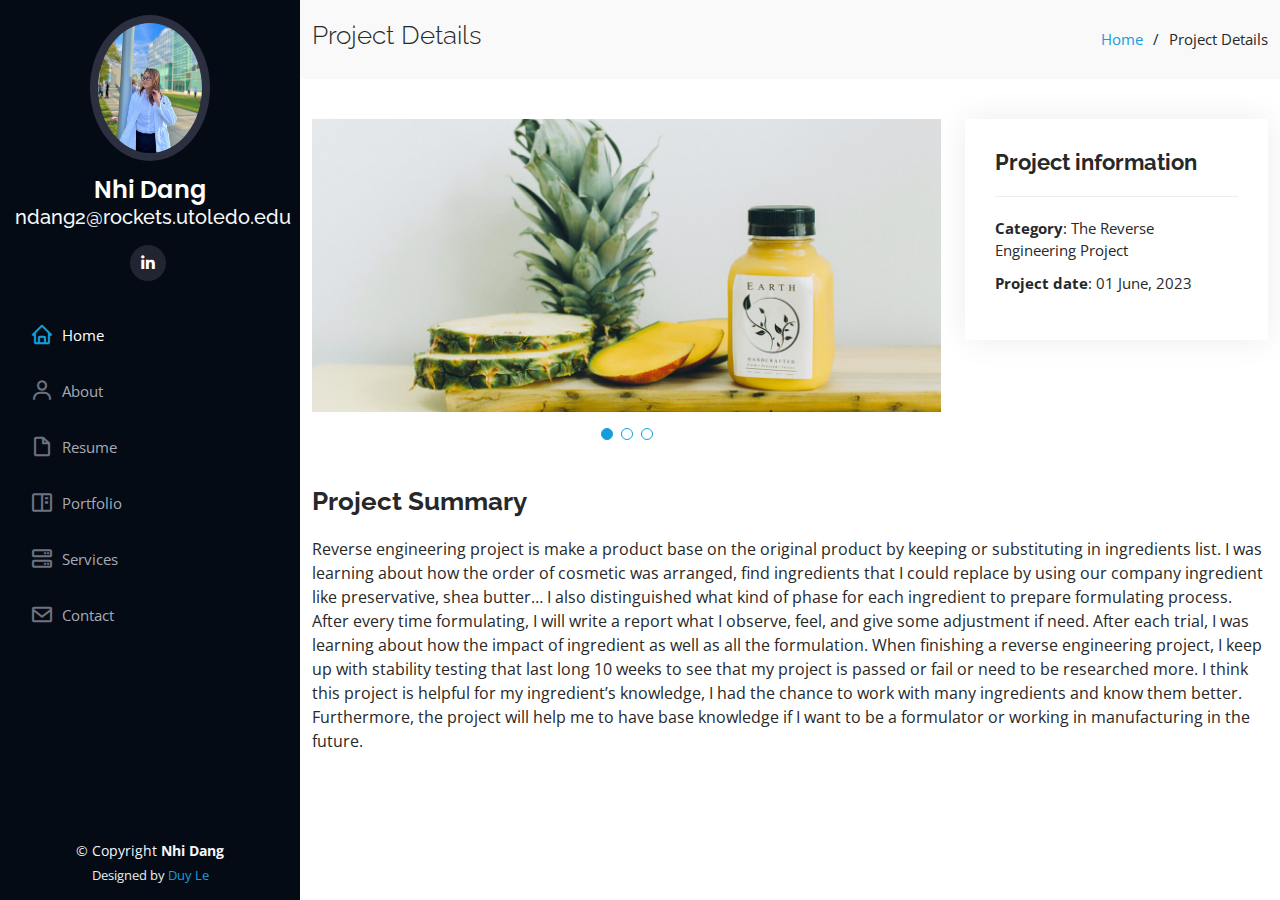
<file: reverse_engineer.html>
<!DOCTYPE html>
<html lang="en">

<head>
  <meta charset="utf-8">
  <meta content="width=device-width, initial-scale=1.0" name="viewport">

  <title>Reverse Engineer</title>
  <meta content="" name="description">
  <meta content="" name="keywords">

  <!-- Favicons -->
  <link href="assets/img/favicon.png" rel="icon">
  <link href="assets/img/apple-touch-icon.png" rel="apple-touch-icon">

  <!-- Google Fonts -->
  <link href="https://fonts.googleapis.com/css?family=Open+Sans:300,300i,400,400i,600,600i,700,700i|Raleway:300,300i,400,400i,500,500i,600,600i,700,700i|Poppins:300,300i,400,400i,500,500i,600,600i,700,700i" rel="stylesheet">

  <!-- Vendor CSS Files -->
  <link href="assets/vendor/aos/aos.css" rel="stylesheet">
  <link href="assets/vendor/bootstrap/css/bootstrap.min.css" rel="stylesheet">
  <link href="assets/vendor/bootstrap-icons/bootstrap-icons.css" rel="stylesheet">
  <link href="assets/vendor/boxicons/css/boxicons.min.css" rel="stylesheet">
  <link href="assets/vendor/glightbox/css/glightbox.min.css" rel="stylesheet">
  <link href="assets/vendor/swiper/swiper-bundle.min.css" rel="stylesheet">

  <!-- Template Main CSS File -->
  <link href="assets/css/style.css" rel="stylesheet">

  <!-- =======================================================
  * Template Name: iPortfolio - v3.7.0
  * Template URL: https://bootstrapmade.com/iportfolio-bootstrap-portfolio-websites-template/
  * Author: BootstrapMade.com
  * License: https://bootstrapmade.com/license/
  ======================================================== -->
</head>

<body>

  <!-- ======= Mobile nav toggle button ======= -->
  <i class="bi bi-list mobile-nav-toggle d-xl-none"></i>

  <!-- ======= Header ======= -->
  <header id="header">
    <div class="d-flex flex-column">

      <div class="profile">
        <img src="assets/img/personal.png" alt="" class="img-fluid rounded-circle">
        <h1 class="text-light"><a href="index.html">Nhi Dang</a></h1>
        <h5 class="text-light">ndang2@rockets.utoledo.edu</h5>
        <div class="social-links mt-3 text-center">
          <a href="https://www.linkedin.com/in/nhi-dang-288395160/" class="linkedin"><i class="bx bxl-linkedin"></i></a>
        </div>
      </div>

      <nav id="navbar" class="nav-menu navbar">
        <ul>
          <li><a href="#hero" class="nav-link scrollto active"><i class="bx bx-home"></i> <span>Home</span></a></li>
          <li><a href="#about" class="nav-link scrollto"><i class="bx bx-user"></i> <span>About</span></a></li>
          <li><a href="#resume" class="nav-link scrollto"><i class="bx bx-file-blank"></i> <span>Resume</span></a></li>
          <li><a href="#portfolio" class="nav-link scrollto"><i class="bx bx-book-content"></i> <span>Portfolio</span></a></li>
          <li><a href="#services" class="nav-link scrollto"><i class="bx bx-server"></i> <span>Services</span></a></li>
          <li><a href="#contact" class="nav-link scrollto"><i class="bx bx-envelope"></i> <span>Contact</span></a></li>
        </ul>
      </nav><!-- .nav-menu -->
    </div>
  </header><!-- End Header -->

  <main id="main">

    <!-- ======= Breadcrumbs ======= -->
    <section id="breadcrumbs" class="breadcrumbs">
      <div class="container">

        <div class="d-flex justify-content-between align-items-center">
          <h2>Project Details</h2>
          <ol>
            <li><a href="index.html">Home</a></li>
            <li>Project Details</li>
          </ol>
        </div>

      </div>
    </section><!-- End Breadcrumbs -->

    <!-- ======= Portfolio Details Section ======= -->
    <section id="portfolio-details" class="portfolio-details">
      <div class="container">

        <div class="row gy-4">

          <div class="col-lg-8">
            <div class="portfolio-details-slider swiper">
              <div class="swiper-wrapper align-items-center">

                <div class="swiper-slide">
                  <img src="assets/img/portfolio/portfolio-details-1.jpg" alt="">
                </div>

                <div class="swiper-slide">
                  <img src="assets/img/portfolio/portfolio-details-2.jpg" alt="">
                </div>

                <div class="swiper-slide">
                  <img src="assets/img/portfolio/portfolio-details-3.jpg" alt="">
                </div>

              </div>
              <div class="swiper-pagination"></div>
            </div>
          </div>

          <div class="col-lg-4">
            <div class="portfolio-info">
              <h3>Project information</h3>
              <ul>
                <li><strong>Category</strong>: The Reverse Engineering Project</li>
                <li><strong>Project date</strong>: 01 June, 2023</li>
              </ul>
            </div>
          </div>

        </div>
        <div class="row gy-4">
          <div class="portfolio-description">
            <h2>Project Summary</h2>
            <p>
              Reverse engineering project is make a product base on the original product by keeping or substituting in ingredients list. I was learning about how the order of cosmetic was arranged, find ingredients that I could replace by using our company ingredient like preservative, shea butter… I also distinguished what kind of phase for each ingredient to prepare formulating process. After every time formulating, I will write a report what I observe, feel, and give some adjustment if need. After each trial, I was learning about how the impact of ingredient as well as all the formulation. When finishing a reverse engineering project, I keep up with stability testing that last long 10 weeks to see that my project is passed or fail or need to be researched more. I think this project is helpful for my ingredient’s knowledge, I had the chance to work with many ingredients and know them better. Furthermore, the project will help me to have base knowledge if I want to be a formulator or working in manufacturing in the future. 
            </p>
          </div>
        </div>

      </div>
    </section><!-- End Portfolio Details Section -->

  </main><!-- End #main -->

  <!-- ======= Footer ======= -->
  <footer id="footer">
    <div class="container">
      <div class="copyright">
        &copy; Copyright <strong><span>Nhi Dang</span></strong>
      </div>
      <div class="credits">
        <!-- All the links in the footer should remain intact. -->
        <!-- You can delete the links only if you purchased the pro version. -->
        <!-- Licensing information: https://bootstrapmade.com/license/ -->
        <!-- Purchase the pro version with working PHP/AJAX contact form: https://bootstrapmade.com/iportfolio-bootstrap-portfolio-websites-template/ -->
        Designed by <a href="https://www.linkedin.com/in/hoangbaoduyle/">Duy Le</a>
      </div>
    </div>
  </footer><!-- End  Footer -->

  <a href="#" class="back-to-top d-flex align-items-center justify-content-center"><i class="bi bi-arrow-up-short"></i></a>

  <!-- Vendor JS Files -->
  <script src="assets/vendor/purecounter/purecounter.js"></script>
  <script src="assets/vendor/aos/aos.js"></script>
  <script src="assets/vendor/bootstrap/js/bootstrap.bundle.min.js"></script>
  <script src="assets/vendor/glightbox/js/glightbox.min.js"></script>
  <script src="assets/vendor/isotope-layout/isotope.pkgd.min.js"></script>
  <script src="assets/vendor/swiper/swiper-bundle.min.js"></script>
  <script src="assets/vendor/typed.js/typed.min.js"></script>
  <script src="assets/vendor/waypoints/noframework.waypoints.js"></script>
  <script src="assets/vendor/php-email-form/validate.js"></script>

  <!-- Template Main JS File -->
  <script src="assets/js/main.js"></script>

</body>

</html>
</file>
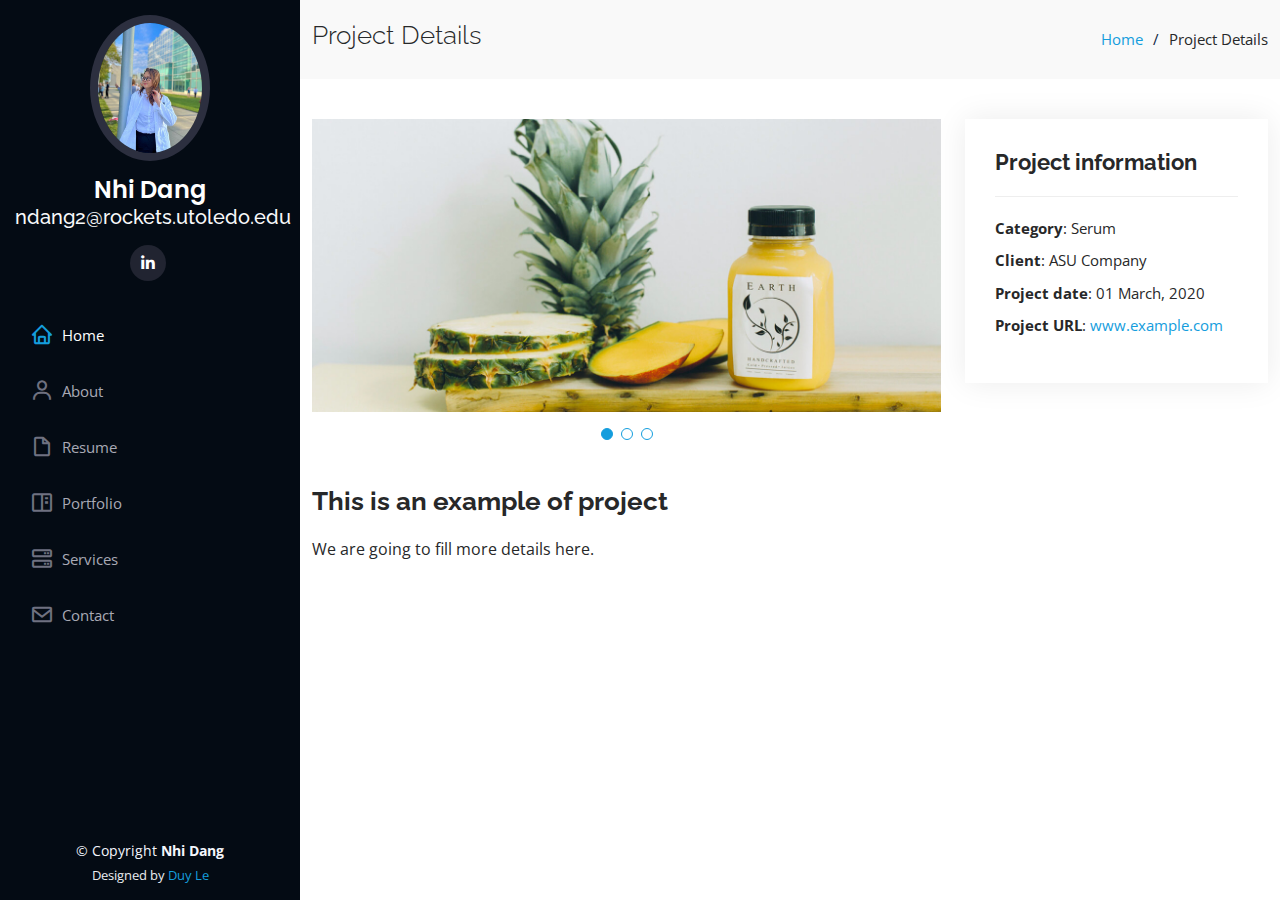
<file: serum.html>
<!DOCTYPE html>
<html lang="en">

<head>
  <meta charset="utf-8">
  <meta content="width=device-width, initial-scale=1.0" name="viewport">

  <title>Serum</title>
  <meta content="" name="description">
  <meta content="" name="keywords">

  <!-- Favicons -->
  <link href="assets/img/favicon.png" rel="icon">
  <link href="assets/img/apple-touch-icon.png" rel="apple-touch-icon">

  <!-- Google Fonts -->
  <link href="https://fonts.googleapis.com/css?family=Open+Sans:300,300i,400,400i,600,600i,700,700i|Raleway:300,300i,400,400i,500,500i,600,600i,700,700i|Poppins:300,300i,400,400i,500,500i,600,600i,700,700i" rel="stylesheet">

  <!-- Vendor CSS Files -->
  <link href="assets/vendor/aos/aos.css" rel="stylesheet">
  <link href="assets/vendor/bootstrap/css/bootstrap.min.css" rel="stylesheet">
  <link href="assets/vendor/bootstrap-icons/bootstrap-icons.css" rel="stylesheet">
  <link href="assets/vendor/boxicons/css/boxicons.min.css" rel="stylesheet">
  <link href="assets/vendor/glightbox/css/glightbox.min.css" rel="stylesheet">
  <link href="assets/vendor/swiper/swiper-bundle.min.css" rel="stylesheet">

  <!-- Template Main CSS File -->
  <link href="assets/css/style.css" rel="stylesheet">

  <!-- =======================================================
  * Template Name: iPortfolio - v3.7.0
  * Template URL: https://bootstrapmade.com/iportfolio-bootstrap-portfolio-websites-template/
  * Author: BootstrapMade.com
  * License: https://bootstrapmade.com/license/
  ======================================================== -->
</head>

<body>

  <!-- ======= Mobile nav toggle button ======= -->
  <i class="bi bi-list mobile-nav-toggle d-xl-none"></i>

  <!-- ======= Header ======= -->
  <header id="header">
    <div class="d-flex flex-column">

      <div class="profile">
        <img src="assets/img/personal.png" alt="" class="img-fluid rounded-circle">
        <h1 class="text-light"><a href="index.html">Nhi Dang</a></h1>
        <h5 class="text-light">ndang2@rockets.utoledo.edu</h5>
        <div class="social-links mt-3 text-center">
          <a href="https://www.linkedin.com/in/nhi-dang-288395160/" class="linkedin"><i class="bx bxl-linkedin"></i></a>
        </div>
      </div>

      <nav id="navbar" class="nav-menu navbar">
        <ul>
          <li><a href="#hero" class="nav-link scrollto active"><i class="bx bx-home"></i> <span>Home</span></a></li>
          <li><a href="#about" class="nav-link scrollto"><i class="bx bx-user"></i> <span>About</span></a></li>
          <li><a href="#resume" class="nav-link scrollto"><i class="bx bx-file-blank"></i> <span>Resume</span></a></li>
          <li><a href="#portfolio" class="nav-link scrollto"><i class="bx bx-book-content"></i> <span>Portfolio</span></a></li>
          <li><a href="#services" class="nav-link scrollto"><i class="bx bx-server"></i> <span>Services</span></a></li>
          <li><a href="#contact" class="nav-link scrollto"><i class="bx bx-envelope"></i> <span>Contact</span></a></li>
        </ul>
      </nav><!-- .nav-menu -->
    </div>
  </header><!-- End Header -->

  <main id="main">

    <!-- ======= Breadcrumbs ======= -->
    <section id="breadcrumbs" class="breadcrumbs">
      <div class="container">

        <div class="d-flex justify-content-between align-items-center">
          <h2>Project Details</h2>
          <ol>
            <li><a href="index.html">Home</a></li>
            <li>Project Details</li>
          </ol>
        </div>

      </div>
    </section><!-- End Breadcrumbs -->

    <!-- ======= Portfolio Details Section ======= -->
    <section id="portfolio-details" class="portfolio-details">
      <div class="container">

        <div class="row gy-4">

          <div class="col-lg-8">
            <div class="portfolio-details-slider swiper">
              <div class="swiper-wrapper align-items-center">

                <div class="swiper-slide">
                  <img src="assets/img/portfolio/portfolio-details-1.jpg" alt="">
                </div>

                <div class="swiper-slide">
                  <img src="assets/img/portfolio/portfolio-details-2.jpg" alt="">
                </div>

                <div class="swiper-slide">
                  <img src="assets/img/portfolio/portfolio-details-3.jpg" alt="">
                </div>

              </div>
              <div class="swiper-pagination"></div>
            </div>
          </div>

          <div class="col-lg-4">
            <div class="portfolio-info">
              <h3>Project information</h3>
              <ul>
                <li><strong>Category</strong>: Serum</li>
                <li><strong>Client</strong>: ASU Company</li>
                <li><strong>Project date</strong>: 01 March, 2020</li>
                <li><strong>Project URL</strong>: <a href="#">www.example.com</a></li>
              </ul>
            </div>
          </div>

        </div>
        <div class="row gy-4">
          <div class="portfolio-description">
            <h2>This is an example of project</h2>
            <p>
              We are going to fill more details here.
            </p>
          </div>
        </div>

      </div>
    </section><!-- End Portfolio Details Section -->

  </main><!-- End #main -->

  <!-- ======= Footer ======= -->
  <footer id="footer">
    <div class="container">
      <div class="copyright">
        &copy; Copyright <strong><span>Nhi Dang</span></strong>
      </div>
      <div class="credits">
        <!-- All the links in the footer should remain intact. -->
        <!-- You can delete the links only if you purchased the pro version. -->
        <!-- Licensing information: https://bootstrapmade.com/license/ -->
        <!-- Purchase the pro version with working PHP/AJAX contact form: https://bootstrapmade.com/iportfolio-bootstrap-portfolio-websites-template/ -->
        Designed by <a href="https://www.linkedin.com/in/hoangbaoduyle/">Duy Le</a>
      </div>
    </div>
  </footer><!-- End  Footer -->

  <a href="#" class="back-to-top d-flex align-items-center justify-content-center"><i class="bi bi-arrow-up-short"></i></a>

  <!-- Vendor JS Files -->
  <script src="assets/vendor/purecounter/purecounter.js"></script>
  <script src="assets/vendor/aos/aos.js"></script>
  <script src="assets/vendor/bootstrap/js/bootstrap.bundle.min.js"></script>
  <script src="assets/vendor/glightbox/js/glightbox.min.js"></script>
  <script src="assets/vendor/isotope-layout/isotope.pkgd.min.js"></script>
  <script src="assets/vendor/swiper/swiper-bundle.min.js"></script>
  <script src="assets/vendor/typed.js/typed.min.js"></script>
  <script src="assets/vendor/waypoints/noframework.waypoints.js"></script>
  <script src="assets/vendor/php-email-form/validate.js"></script>

  <!-- Template Main JS File -->
  <script src="assets/js/main.js"></script>

</body>

</html>
</file>
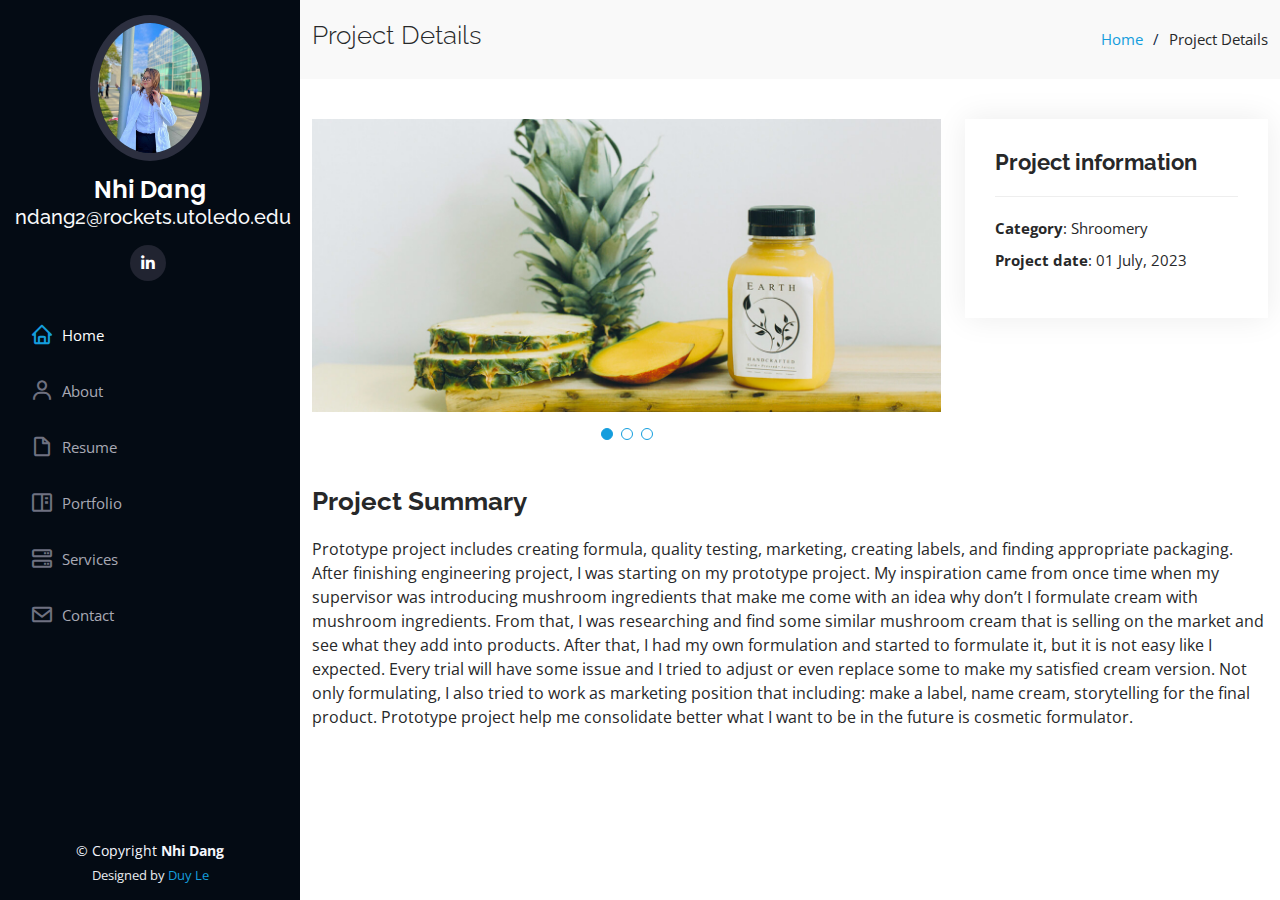
<file: shroomery.html>
<!DOCTYPE html>
<html lang="en">

<head>
  <meta charset="utf-8">
  <meta content="width=device-width, initial-scale=1.0" name="viewport">

  <title>Shroomery</title>
  <meta content="" name="description">
  <meta content="" name="keywords">

  <!-- Favicons -->
  <link href="assets/img/favicon.png" rel="icon">
  <link href="assets/img/apple-touch-icon.png" rel="apple-touch-icon">

  <!-- Google Fonts -->
  <link href="https://fonts.googleapis.com/css?family=Open+Sans:300,300i,400,400i,600,600i,700,700i|Raleway:300,300i,400,400i,500,500i,600,600i,700,700i|Poppins:300,300i,400,400i,500,500i,600,600i,700,700i" rel="stylesheet">

  <!-- Vendor CSS Files -->
  <link href="assets/vendor/aos/aos.css" rel="stylesheet">
  <link href="assets/vendor/bootstrap/css/bootstrap.min.css" rel="stylesheet">
  <link href="assets/vendor/bootstrap-icons/bootstrap-icons.css" rel="stylesheet">
  <link href="assets/vendor/boxicons/css/boxicons.min.css" rel="stylesheet">
  <link href="assets/vendor/glightbox/css/glightbox.min.css" rel="stylesheet">
  <link href="assets/vendor/swiper/swiper-bundle.min.css" rel="stylesheet">

  <!-- Template Main CSS File -->
  <link href="assets/css/style.css" rel="stylesheet">

  <!-- =======================================================
  * Template Name: iPortfolio - v3.7.0
  * Template URL: https://bootstrapmade.com/iportfolio-bootstrap-portfolio-websites-template/
  * Author: BootstrapMade.com
  * License: https://bootstrapmade.com/license/
  ======================================================== -->
</head>

<body>

  <!-- ======= Mobile nav toggle button ======= -->
  <i class="bi bi-list mobile-nav-toggle d-xl-none"></i>

  <!-- ======= Header ======= -->
  <header id="header">
    <div class="d-flex flex-column">

      <div class="profile">
        <img src="assets/img/personal.png" alt="" class="img-fluid rounded-circle">
        <h1 class="text-light"><a href="index.html">Nhi Dang</a></h1>
        <h5 class="text-light">ndang2@rockets.utoledo.edu</h5>
        <div class="social-links mt-3 text-center">
          <a href="https://www.linkedin.com/in/nhi-dang-288395160/" class="linkedin"><i class="bx bxl-linkedin"></i></a>
        </div>
      </div>

      <nav id="navbar" class="nav-menu navbar">
        <ul>
          <li><a href="#hero" class="nav-link scrollto active"><i class="bx bx-home"></i> <span>Home</span></a></li>
          <li><a href="#about" class="nav-link scrollto"><i class="bx bx-user"></i> <span>About</span></a></li>
          <li><a href="#resume" class="nav-link scrollto"><i class="bx bx-file-blank"></i> <span>Resume</span></a></li>
          <li><a href="#portfolio" class="nav-link scrollto"><i class="bx bx-book-content"></i> <span>Portfolio</span></a></li>
          <li><a href="#services" class="nav-link scrollto"><i class="bx bx-server"></i> <span>Services</span></a></li>
          <li><a href="#contact" class="nav-link scrollto"><i class="bx bx-envelope"></i> <span>Contact</span></a></li>
        </ul>
      </nav><!-- .nav-menu -->
    </div>
  </header><!-- End Header -->

  <main id="main">

    <!-- ======= Breadcrumbs ======= -->
    <section id="breadcrumbs" class="breadcrumbs">
      <div class="container">

        <div class="d-flex justify-content-between align-items-center">
          <h2>Project Details</h2>
          <ol>
            <li><a href="index.html">Home</a></li>
            <li>Project Details</li>
          </ol>
        </div>

      </div>
    </section><!-- End Breadcrumbs -->

    <!-- ======= Portfolio Details Section ======= -->
    <section id="portfolio-details" class="portfolio-details">
      <div class="container">

        <div class="row gy-4">

          <div class="col-lg-8">
            <div class="portfolio-details-slider swiper">
              <div class="swiper-wrapper align-items-center">

                <div class="swiper-slide">
                  <img src="assets/img/portfolio/portfolio-details-1.jpg" alt="">
                </div>

                <div class="swiper-slide">
                  <img src="assets/img/portfolio/portfolio-details-2.jpg" alt="">
                </div>

                <div class="swiper-slide">
                  <img src="assets/img/portfolio/portfolio-details-3.jpg" alt="">
                </div>

              </div>
              <div class="swiper-pagination"></div>
            </div>
          </div>

          <div class="col-lg-4">
            <div class="portfolio-info">
              <h3>Project information</h3>
              <ul>
                <li><strong>Category</strong>: Shroomery</li>
                <li><strong>Project date</strong>: 01 July, 2023</li>
              </ul>
            </div>
          </div>

        </div>
        <div class="row gy-4">
          <div class="portfolio-description">
            <h2>Project Summary</h2>
            <p>
              Prototype project includes creating formula, quality testing, marketing, creating labels, and finding appropriate packaging. After finishing engineering project, I was starting on my prototype project. My inspiration came from once time when my supervisor was introducing mushroom ingredients that make me come with an idea why don’t I formulate cream with mushroom ingredients.  From that, I was researching and find some similar mushroom cream that is selling on the market and see what they add into products. After that, I had my own formulation and started to formulate it, but it is not easy like I expected. Every trial will have some issue and I tried to adjust or even replace some to make my satisfied cream version. Not only formulating, I also tried to work as marketing position that including:  make a label, name cream, storytelling for the final product. Prototype project help me consolidate better what I want to be in the future is cosmetic formulator.
            </p>
          </div>
        </div>

      </div>
    </section><!-- End Portfolio Details Section -->

  </main><!-- End #main -->

  <!-- ======= Footer ======= -->
  <footer id="footer">
    <div class="container">
      <div class="copyright">
        &copy; Copyright <strong><span>Nhi Dang</span></strong>
      </div>
      <div class="credits">
        <!-- All the links in the footer should remain intact. -->
        <!-- You can delete the links only if you purchased the pro version. -->
        <!-- Licensing information: https://bootstrapmade.com/license/ -->
        <!-- Purchase the pro version with working PHP/AJAX contact form: https://bootstrapmade.com/iportfolio-bootstrap-portfolio-websites-template/ -->
        Designed by <a href="https://www.linkedin.com/in/hoangbaoduyle/">Duy Le</a>
      </div>
    </div>
  </footer><!-- End  Footer -->

  <a href="#" class="back-to-top d-flex align-items-center justify-content-center"><i class="bi bi-arrow-up-short"></i></a>

  <!-- Vendor JS Files -->
  <script src="assets/vendor/purecounter/purecounter.js"></script>
  <script src="assets/vendor/aos/aos.js"></script>
  <script src="assets/vendor/bootstrap/js/bootstrap.bundle.min.js"></script>
  <script src="assets/vendor/glightbox/js/glightbox.min.js"></script>
  <script src="assets/vendor/isotope-layout/isotope.pkgd.min.js"></script>
  <script src="assets/vendor/swiper/swiper-bundle.min.js"></script>
  <script src="assets/vendor/typed.js/typed.min.js"></script>
  <script src="assets/vendor/waypoints/noframework.waypoints.js"></script>
  <script src="assets/vendor/php-email-form/validate.js"></script>

  <!-- Template Main JS File -->
  <script src="assets/js/main.js"></script>

</body>

</html>
</file>
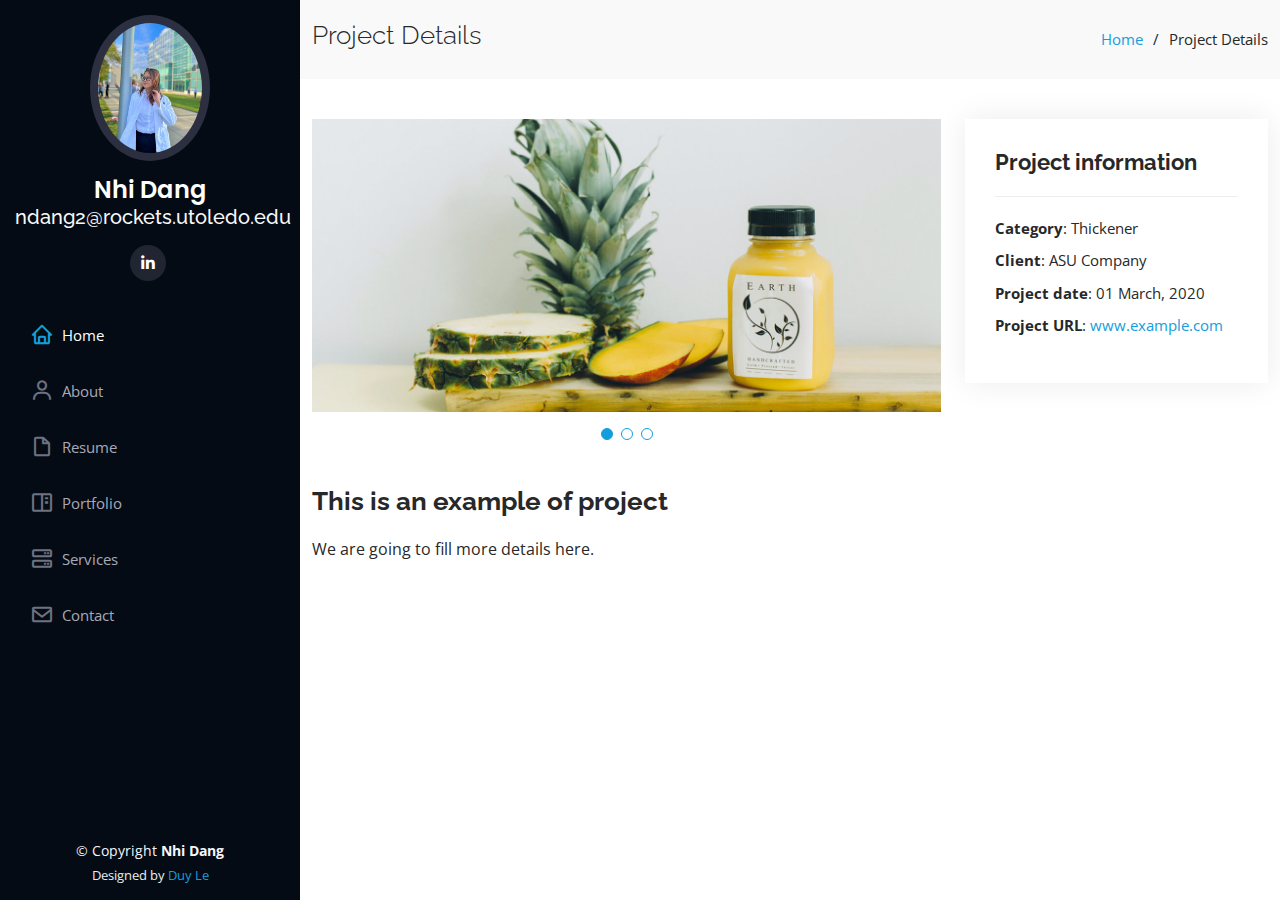
<file: thickener.html>
<!DOCTYPE html>
<html lang="en">

<head>
  <meta charset="utf-8">
  <meta content="width=device-width, initial-scale=1.0" name="viewport">

  <title>Thickener</title>
  <meta content="" name="description">
  <meta content="" name="keywords">

  <!-- Favicons -->
  <link href="assets/img/favicon.png" rel="icon">
  <link href="assets/img/apple-touch-icon.png" rel="apple-touch-icon">

  <!-- Google Fonts -->
  <link href="https://fonts.googleapis.com/css?family=Open+Sans:300,300i,400,400i,600,600i,700,700i|Raleway:300,300i,400,400i,500,500i,600,600i,700,700i|Poppins:300,300i,400,400i,500,500i,600,600i,700,700i" rel="stylesheet">

  <!-- Vendor CSS Files -->
  <link href="assets/vendor/aos/aos.css" rel="stylesheet">
  <link href="assets/vendor/bootstrap/css/bootstrap.min.css" rel="stylesheet">
  <link href="assets/vendor/bootstrap-icons/bootstrap-icons.css" rel="stylesheet">
  <link href="assets/vendor/boxicons/css/boxicons.min.css" rel="stylesheet">
  <link href="assets/vendor/glightbox/css/glightbox.min.css" rel="stylesheet">
  <link href="assets/vendor/swiper/swiper-bundle.min.css" rel="stylesheet">

  <!-- Template Main CSS File -->
  <link href="assets/css/style.css" rel="stylesheet">

  <!-- =======================================================
  * Template Name: Nhi Dang - v3.7.0
  * Template URL: https://bootstrapmade.com/Nhi Dang-bootstrap-portfolio-websites-template/
  * Author: BootstrapMade.com
  * License: https://bootstrapmade.com/license/
  ======================================================== -->
</head>

<body>

  <!-- ======= Mobile nav toggle button ======= -->
  <i class="bi bi-list mobile-nav-toggle d-xl-none"></i>

  <!-- ======= Header ======= -->
  <header id="header">
    <div class="d-flex flex-column">

      <div class="profile">
        <img src="assets/img/personal.png" alt="" class="img-fluid rounded-circle">
        <h1 class="text-light"><a href="index.html">Nhi Dang</a></h1>
        <h5 class="text-light">ndang2@rockets.utoledo.edu</h5>
        <div class="social-links mt-3 text-center">
          <a href="https://www.linkedin.com/in/nhi-dang-288395160/" class="linkedin"><i class="bx bxl-linkedin"></i></a>
        </div>
      </div>

      <nav id="navbar" class="nav-menu navbar">
        <ul>
          <li><a href="#hero" class="nav-link scrollto active"><i class="bx bx-home"></i> <span>Home</span></a></li>
          <li><a href="#about" class="nav-link scrollto"><i class="bx bx-user"></i> <span>About</span></a></li>
          <li><a href="#resume" class="nav-link scrollto"><i class="bx bx-file-blank"></i> <span>Resume</span></a></li>
          <li><a href="#portfolio" class="nav-link scrollto"><i class="bx bx-book-content"></i> <span>Portfolio</span></a></li>
          <li><a href="#services" class="nav-link scrollto"><i class="bx bx-server"></i> <span>Services</span></a></li>
          <li><a href="#contact" class="nav-link scrollto"><i class="bx bx-envelope"></i> <span>Contact</span></a></li>
        </ul>
      </nav><!-- .nav-menu -->
    </div>
  </header><!-- End Header -->

  <main id="main">

    <!-- ======= Breadcrumbs ======= -->
    <section id="breadcrumbs" class="breadcrumbs">
      <div class="container">

        <div class="d-flex justify-content-between align-items-center">
          <h2>Project Details</h2>
          <ol>
            <li><a href="index.html">Home</a></li>
            <li>Project Details</li>
          </ol>
        </div>

      </div>
    </section><!-- End Breadcrumbs -->

    <!-- ======= Portfolio Details Section ======= -->
    <section id="portfolio-details" class="portfolio-details">
      <div class="container">

        <div class="row gy-4">

          <div class="col-lg-8">
            <div class="portfolio-details-slider swiper">
              <div class="swiper-wrapper align-items-center">

                <div class="swiper-slide">
                  <img src="assets/img/portfolio/portfolio-details-1.jpg" alt="">
                </div>

                <div class="swiper-slide">
                  <img src="assets/img/portfolio/portfolio-details-2.jpg" alt="">
                </div>

                <div class="swiper-slide">
                  <img src="assets/img/portfolio/portfolio-details-3.jpg" alt="">
                </div>

              </div>
              <div class="swiper-pagination"></div>
            </div>
          </div>

          <div class="col-lg-4">
            <div class="portfolio-info">
              <h3>Project information</h3>
              <ul>
                <li><strong>Category</strong>: Thickener</li>
                <li><strong>Client</strong>: ASU Company</li>
                <li><strong>Project date</strong>: 01 March, 2020</li>
                <li><strong>Project URL</strong>: <a href="#">www.example.com</a></li>
              </ul>
            </div>
          </div>

        </div>
        <div class="row gy-4">
          <div class="portfolio-description">
            <h2>This is an example of project</h2>
            <p>
              We are going to fill more details here.
            </p>
          </div>
        </div>

      </div>
    </section><!-- End Portfolio Details Section -->

  </main><!-- End #main -->

  <!-- ======= Footer ======= -->
  <footer id="footer">
    <div class="container">
      <div class="copyright">
        &copy; Copyright <strong><span>Nhi Dang</span></strong>
      </div>
      <div class="credits">
        <!-- All the links in the footer should remain intact. -->
        <!-- You can delete the links only if you purchased the pro version. -->
        <!-- Licensing information: https://bootstrapmade.com/license/ -->
        <!-- Purchase the pro version with working PHP/AJAX contact form: https://bootstrapmade.com/Nhi Dang-bootstrap-portfolio-websites-template/ -->
        Designed by <a href="https://www.linkedin.com/in/hoangbaoduyle/">Duy Le</a>
      </div>
    </div>
  </footer><!-- End  Footer -->

  <a href="#" class="back-to-top d-flex align-items-center justify-content-center"><i class="bi bi-arrow-up-short"></i></a>

  <!-- Vendor JS Files -->
  <script src="assets/vendor/purecounter/purecounter.js"></script>
  <script src="assets/vendor/aos/aos.js"></script>
  <script src="assets/vendor/bootstrap/js/bootstrap.bundle.min.js"></script>
  <script src="assets/vendor/glightbox/js/glightbox.min.js"></script>
  <script src="assets/vendor/isotope-layout/isotope.pkgd.min.js"></script>
  <script src="assets/vendor/swiper/swiper-bundle.min.js"></script>
  <script src="assets/vendor/typed.js/typed.min.js"></script>
  <script src="assets/vendor/waypoints/noframework.waypoints.js"></script>
  <script src="assets/vendor/php-email-form/validate.js"></script>

  <!-- Template Main JS File -->
  <script src="assets/js/main.js"></script>

</body>

</html>
</file>
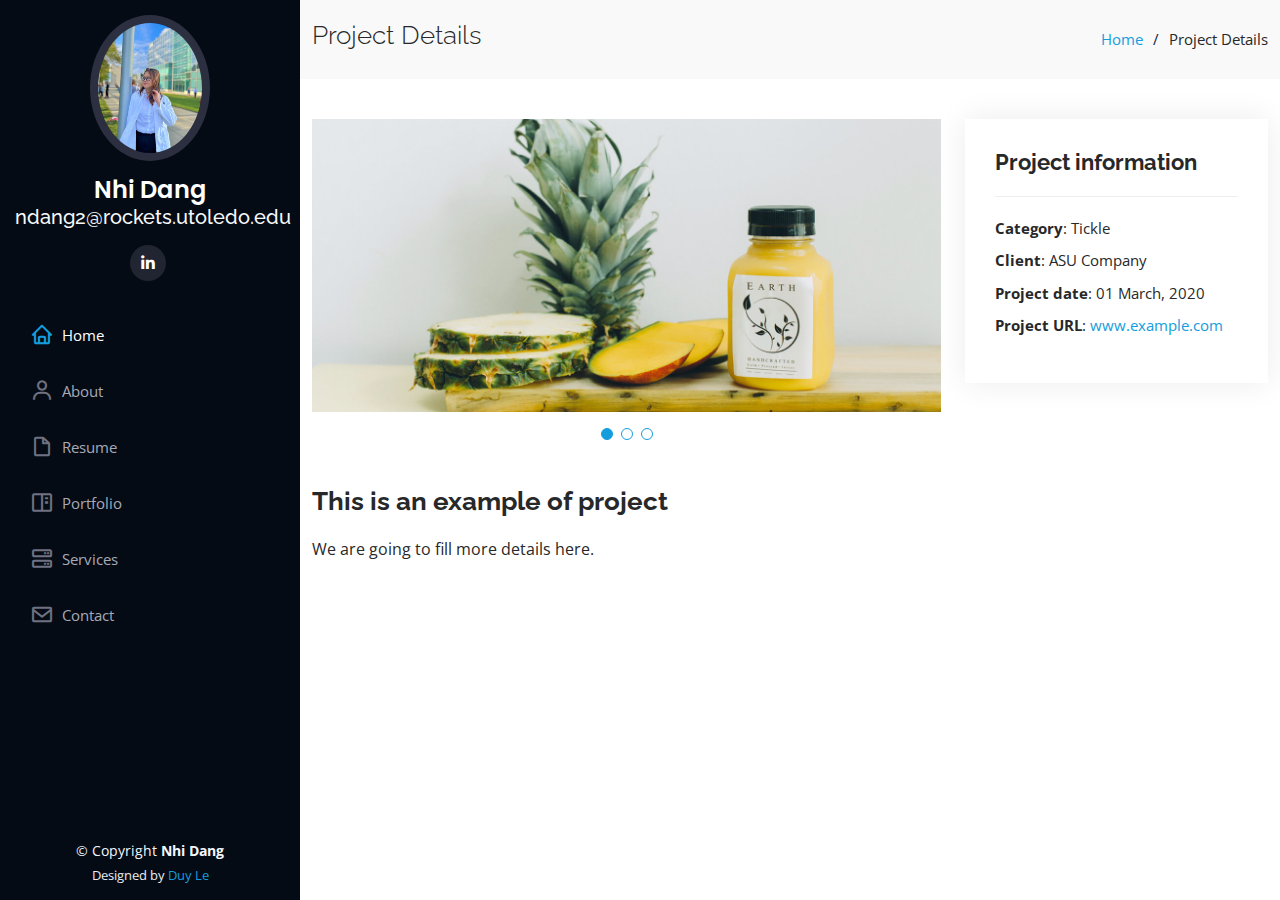
<file: tickle.html>
<!DOCTYPE html>
<html lang="en">

<head>
  <meta charset="utf-8">
  <meta content="width=device-width, initial-scale=1.0" name="viewport">

  <title>Tickle</title>
  <meta content="" name="description">
  <meta content="" name="keywords">

  <!-- Favicons -->
  <link href="assets/img/favicon.png" rel="icon">
  <link href="assets/img/apple-touch-icon.png" rel="apple-touch-icon">

  <!-- Google Fonts -->
  <link href="https://fonts.googleapis.com/css?family=Open+Sans:300,300i,400,400i,600,600i,700,700i|Raleway:300,300i,400,400i,500,500i,600,600i,700,700i|Poppins:300,300i,400,400i,500,500i,600,600i,700,700i" rel="stylesheet">

  <!-- Vendor CSS Files -->
  <link href="assets/vendor/aos/aos.css" rel="stylesheet">
  <link href="assets/vendor/bootstrap/css/bootstrap.min.css" rel="stylesheet">
  <link href="assets/vendor/bootstrap-icons/bootstrap-icons.css" rel="stylesheet">
  <link href="assets/vendor/boxicons/css/boxicons.min.css" rel="stylesheet">
  <link href="assets/vendor/glightbox/css/glightbox.min.css" rel="stylesheet">
  <link href="assets/vendor/swiper/swiper-bundle.min.css" rel="stylesheet">

  <!-- Template Main CSS File -->
  <link href="assets/css/style.css" rel="stylesheet">

  <!-- =======================================================
  * Template Name: iPortfolio - v3.7.0
  * Template URL: https://bootstrapmade.com/iportfolio-bootstrap-portfolio-websites-template/
  * Author: BootstrapMade.com
  * License: https://bootstrapmade.com/license/
  ======================================================== -->
</head>

<body>

  <!-- ======= Mobile nav toggle button ======= -->
  <i class="bi bi-list mobile-nav-toggle d-xl-none"></i>

  <!-- ======= Header ======= -->
  <header id="header">
    <div class="d-flex flex-column">

      <div class="profile">
        <img src="assets/img/personal.png" alt="" class="img-fluid rounded-circle">
        <h1 class="text-light"><a href="index.html">Nhi Dang</a></h1>
        <h5 class="text-light">ndang2@rockets.utoledo.edu</h5>
        <div class="social-links mt-3 text-center">
          <a href="https://www.linkedin.com/in/nhi-dang-288395160/" class="linkedin"><i class="bx bxl-linkedin"></i></a>
        </div>
      </div>

      <nav id="navbar" class="nav-menu navbar">
        <ul>
          <li><a href="#hero" class="nav-link scrollto active"><i class="bx bx-home"></i> <span>Home</span></a></li>
          <li><a href="#about" class="nav-link scrollto"><i class="bx bx-user"></i> <span>About</span></a></li>
          <li><a href="#resume" class="nav-link scrollto"><i class="bx bx-file-blank"></i> <span>Resume</span></a></li>
          <li><a href="#portfolio" class="nav-link scrollto"><i class="bx bx-book-content"></i> <span>Portfolio</span></a></li>
          <li><a href="#services" class="nav-link scrollto"><i class="bx bx-server"></i> <span>Services</span></a></li>
          <li><a href="#contact" class="nav-link scrollto"><i class="bx bx-envelope"></i> <span>Contact</span></a></li>
        </ul>
      </nav><!-- .nav-menu -->
    </div>
  </header><!-- End Header -->

  <main id="main">

    <!-- ======= Breadcrumbs ======= -->
    <section id="breadcrumbs" class="breadcrumbs">
      <div class="container">

        <div class="d-flex justify-content-between align-items-center">
          <h2>Project Details</h2>
          <ol>
            <li><a href="index.html">Home</a></li>
            <li>Project Details</li>
          </ol>
        </div>

      </div>
    </section><!-- End Breadcrumbs -->

    <!-- ======= Portfolio Details Section ======= -->
    <section id="portfolio-details" class="portfolio-details">
      <div class="container">

        <div class="row gy-4">

          <div class="col-lg-8">
            <div class="portfolio-details-slider swiper">
              <div class="swiper-wrapper align-items-center">

                <div class="swiper-slide">
                  <img src="assets/img/portfolio/portfolio-details-1.jpg" alt="">
                </div>

                <div class="swiper-slide">
                  <img src="assets/img/portfolio/portfolio-details-2.jpg" alt="">
                </div>

                <div class="swiper-slide">
                  <img src="assets/img/portfolio/portfolio-details-3.jpg" alt="">
                </div>

              </div>
              <div class="swiper-pagination"></div>
            </div>
          </div>

          <div class="col-lg-4">
            <div class="portfolio-info">
              <h3>Project information</h3>
              <ul>
                <li><strong>Category</strong>: Tickle</li>
                <li><strong>Client</strong>: ASU Company</li>
                <li><strong>Project date</strong>: 01 March, 2020</li>
                <li><strong>Project URL</strong>: <a href="#">www.example.com</a></li>
              </ul>
            </div>
          </div>

        </div>
        <div class="row gy-4">
          <div class="portfolio-description">
            <h2>This is an example of project</h2>
            <p>
              We are going to fill more details here.
            </p>
          </div>
        </div>

      </div>
    </section><!-- End Portfolio Details Section -->

  </main><!-- End #main -->

  <!-- ======= Footer ======= -->
  <footer id="footer">
    <div class="container">
      <div class="copyright">
        &copy; Copyright <strong><span>Nhi Dang</span></strong>
      </div>
      <div class="credits">
        <!-- All the links in the footer should remain intact. -->
        <!-- You can delete the links only if you purchased the pro version. -->
        <!-- Licensing information: https://bootstrapmade.com/license/ -->
        <!-- Purchase the pro version with working PHP/AJAX contact form: https://bootstrapmade.com/iportfolio-bootstrap-portfolio-websites-template/ -->
        Designed by <a href="https://www.linkedin.com/in/hoangbaoduyle/">Duy Le</a>
      </div>
    </div>
  </footer><!-- End  Footer -->

  <a href="#" class="back-to-top d-flex align-items-center justify-content-center"><i class="bi bi-arrow-up-short"></i></a>

  <!-- Vendor JS Files -->
  <script src="assets/vendor/purecounter/purecounter.js"></script>
  <script src="assets/vendor/aos/aos.js"></script>
  <script src="assets/vendor/bootstrap/js/bootstrap.bundle.min.js"></script>
  <script src="assets/vendor/glightbox/js/glightbox.min.js"></script>
  <script src="assets/vendor/isotope-layout/isotope.pkgd.min.js"></script>
  <script src="assets/vendor/swiper/swiper-bundle.min.js"></script>
  <script src="assets/vendor/typed.js/typed.min.js"></script>
  <script src="assets/vendor/waypoints/noframework.waypoints.js"></script>
  <script src="assets/vendor/php-email-form/validate.js"></script>

  <!-- Template Main JS File -->
  <script src="assets/js/main.js"></script>

</body>

</html>
</file>
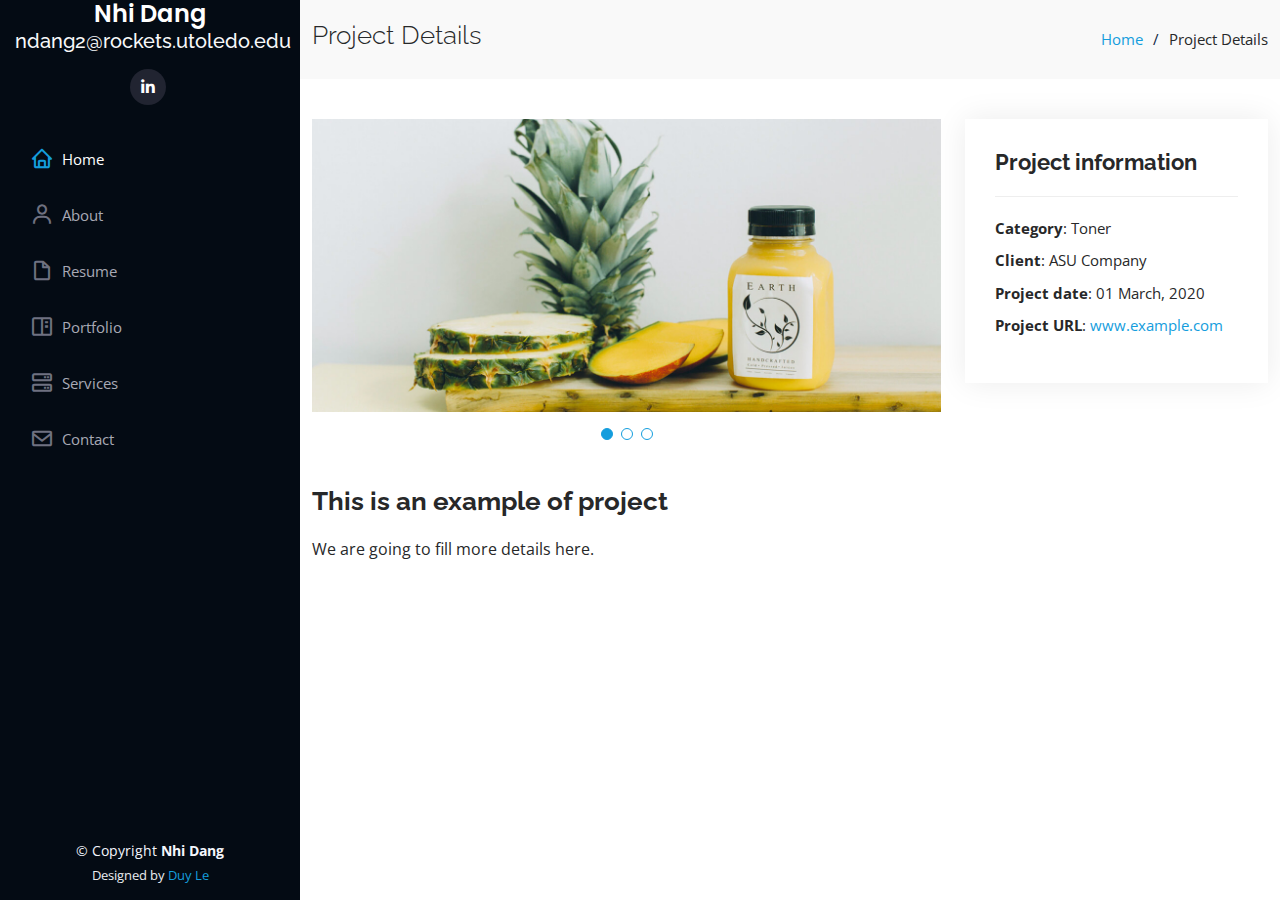
<file: toner.html>
<!DOCTYPE html>
<html lang="en">

<head>
  <meta charset="utf-8">
  <meta content="width=device-width, initial-scale=1.0" name="viewport">

  <title>Toner</title>
  <meta content="" name="description">
  <meta content="" name="keywords">

  <!-- Favicons -->
  <link href="assets/img/favicon.png" rel="icon">
  <link href="assets/img/apple-touch-icon.png" rel="apple-touch-icon">

  <!-- Google Fonts -->
  <link href="https://fonts.googleapis.com/css?family=Open+Sans:300,300i,400,400i,600,600i,700,700i|Raleway:300,300i,400,400i,500,500i,600,600i,700,700i|Poppins:300,300i,400,400i,500,500i,600,600i,700,700i" rel="stylesheet">

  <!-- Vendor CSS Files -->
  <link href="assets/vendor/aos/aos.css" rel="stylesheet">
  <link href="assets/vendor/bootstrap/css/bootstrap.min.css" rel="stylesheet">
  <link href="assets/vendor/bootstrap-icons/bootstrap-icons.css" rel="stylesheet">
  <link href="assets/vendor/boxicons/css/boxicons.min.css" rel="stylesheet">
  <link href="assets/vendor/glightbox/css/glightbox.min.css" rel="stylesheet">
  <link href="assets/vendor/swiper/swiper-bundle.min.css" rel="stylesheet">

  <!-- Template Main CSS File -->
  <link href="assets/css/style.css" rel="stylesheet">

  <!-- =======================================================
  * Template Name: iPortfolio - v3.7.0
  * Template URL: https://bootstrapmade.com/iportfolio-bootstrap-portfolio-websites-template/
  * Author: BootstrapMade.com
  * License: https://bootstrapmade.com/license/
  ======================================================== -->
</head>

<body>

  <!-- ======= Mobile nav toggle button ======= -->
  <i class="bi bi-list mobile-nav-toggle d-xl-none"></i>

  <!-- ======= Header ======= -->
  <header id="header">
    <div class="d-flex flex-column">

      <div class="profile">
        <h1 class="text-light"><a href="index.html">Nhi Dang</a></h1>
        <h5 class="text-light">ndang2@rockets.utoledo.edu</h5>
        <div class="social-links mt-3 text-center">
          <a href="https://www.linkedin.com/in/nhi-dang-288395160/" class="linkedin"><i class="bx bxl-linkedin"></i></a>
        </div>
      </div>

      <nav id="navbar" class="nav-menu navbar">
        <ul>
          <li><a href="#hero" class="nav-link scrollto active"><i class="bx bx-home"></i> <span>Home</span></a></li>
          <li><a href="#about" class="nav-link scrollto"><i class="bx bx-user"></i> <span>About</span></a></li>
          <li><a href="#resume" class="nav-link scrollto"><i class="bx bx-file-blank"></i> <span>Resume</span></a></li>
          <li><a href="#portfolio" class="nav-link scrollto"><i class="bx bx-book-content"></i> <span>Portfolio</span></a></li>
          <li><a href="#services" class="nav-link scrollto"><i class="bx bx-server"></i> <span>Services</span></a></li>
          <li><a href="#contact" class="nav-link scrollto"><i class="bx bx-envelope"></i> <span>Contact</span></a></li>
        </ul>
      </nav><!-- .nav-menu -->
    </div>
  </header><!-- End Header -->

  <main id="main">

    <!-- ======= Breadcrumbs ======= -->
    <section id="breadcrumbs" class="breadcrumbs">
      <div class="container">

        <div class="d-flex justify-content-between align-items-center">
          <h2>Project Details</h2>
          <ol>
            <li><a href="index.html">Home</a></li>
            <li>Project Details</li>
          </ol>
        </div>

      </div>
    </section><!-- End Breadcrumbs -->

    <!-- ======= Portfolio Details Section ======= -->
    <section id="portfolio-details" class="portfolio-details">
      <div class="container">

        <div class="row gy-4">

          <div class="col-lg-8">
            <div class="portfolio-details-slider swiper">
              <div class="swiper-wrapper align-items-center">

                <div class="swiper-slide">
                  <img src="assets/img/portfolio/portfolio-details-1.jpg" alt="">
                </div>

                <div class="swiper-slide">
                  <img src="assets/img/portfolio/portfolio-details-2.jpg" alt="">
                </div>

                <div class="swiper-slide">
                  <img src="assets/img/portfolio/portfolio-details-3.jpg" alt="">
                </div>

              </div>
              <div class="swiper-pagination"></div>
            </div>
          </div>

          <div class="col-lg-4">
            <div class="portfolio-info">
              <h3>Project information</h3>
              <ul>
                <li><strong>Category</strong>: Toner</li>
                <li><strong>Client</strong>: ASU Company</li>
                <li><strong>Project date</strong>: 01 March, 2020</li>
                <li><strong>Project URL</strong>: <a href="#">www.example.com</a></li>
              </ul>
            </div>
          </div>

        </div>
        <div class="row gy-4">
          <div class="portfolio-description">
            <h2>This is an example of project</h2>
            <p>
              We are going to fill more details here.
            </p>
          </div>
        </div>

      </div>
    </section><!-- End Portfolio Details Section -->

  </main><!-- End #main -->

  <!-- ======= Footer ======= -->
  <footer id="footer">
    <div class="container">
      <div class="copyright">
        &copy; Copyright <strong><span>Nhi Dang</span></strong>
      </div>
      <div class="credits">
        <!-- All the links in the footer should remain intact. -->
        <!-- You can delete the links only if you purchased the pro version. -->
        <!-- Licensing information: https://bootstrapmade.com/license/ -->
        <!-- Purchase the pro version with working PHP/AJAX contact form: https://bootstrapmade.com/iportfolio-bootstrap-portfolio-websites-template/ -->
        Designed by <a href="https://www.linkedin.com/in/hoangbaoduyle/">Duy Le</a>
      </div>
    </div>
  </footer><!-- End  Footer -->

  <a href="#" class="back-to-top d-flex align-items-center justify-content-center"><i class="bi bi-arrow-up-short"></i></a>

  <!-- Vendor JS Files -->
  <script src="assets/vendor/purecounter/purecounter.js"></script>
  <script src="assets/vendor/aos/aos.js"></script>
  <script src="assets/vendor/bootstrap/js/bootstrap.bundle.min.js"></script>
  <script src="assets/vendor/glightbox/js/glightbox.min.js"></script>
  <script src="assets/vendor/isotope-layout/isotope.pkgd.min.js"></script>
  <script src="assets/vendor/swiper/swiper-bundle.min.js"></script>
  <script src="assets/vendor/typed.js/typed.min.js"></script>
  <script src="assets/vendor/waypoints/noframework.waypoints.js"></script>
  <script src="assets/vendor/php-email-form/validate.js"></script>

  <!-- Template Main JS File -->
  <script src="assets/js/main.js"></script>

</body>

</html>
</file>
<file: assets/css/style.css>
/**
* Template Name: iPortfolio - v3.7.0
* Template URL: https://bootstrapmade.com/iportfolio-bootstrap-portfolio-websites-template/
* Author: BootstrapMade.com
* License: https://bootstrapmade.com/license/
*/

/*--------------------------------------------------------------
# General
--------------------------------------------------------------*/
body {
  font-family: "Open Sans", sans-serif;
  color: #272829;
}

a {
  color: #149ddd;
  text-decoration: none;
}

a:hover {
  color: #37b3ed;
  text-decoration: none;
}

h1, h2, h3, h4, h5, h6 {
  font-family: "Raleway", sans-serif;
}

/*--------------------------------------------------------------
# Back to top button
--------------------------------------------------------------*/
.back-to-top {
  position: fixed;
  visibility: hidden;
  opacity: 0;
  right: 15px;
  bottom: 15px;
  z-index: 996;
  background: #149ddd;
  width: 40px;
  height: 40px;
  border-radius: 50px;
  transition: all 0.4s;
}
.back-to-top i {
  font-size: 28px;
  color: #fff;
  line-height: 0;
}
.back-to-top:hover {
  background: #2eafec;
  color: #fff;
}
.back-to-top.active {
  visibility: visible;
  opacity: 1;
}

/*--------------------------------------------------------------
# Header
--------------------------------------------------------------*/
#header {
  position: fixed;
  top: 0;
  left: 0;
  bottom: 0;
  width: 300px;
  transition: all ease-in-out 0.5s;
  z-index: 9997;
  transition: all 0.5s;
  padding: 0 15px;
  background: #040b14;
  overflow-y: auto;
}
#header .profile img {
  margin: 15px auto;
  display: block;
  width: 120px;
  border: 8px solid #2c2f3f;
}
#header .profile h1 {
  font-size: 24px;
  margin: 0;
  padding: 0;
  font-weight: 600;
  -moz-text-align-last: center;
  text-align-last: center;
  font-family: "Poppins", sans-serif;
}
#header .profile h1 a, #header .profile h1 a:hover {
  color: #fff;
  text-decoration: none;
}
#header .profile .social-links a {
  font-size: 18px;
  display: inline-block;
  background: #212431;
  color: #fff;
  line-height: 1;
  padding: 8px 0;
  margin-right: 4px;
  border-radius: 50%;
  text-align: center;
  width: 36px;
  height: 36px;
  transition: 0.3s;
}
#header .profile .social-links a:hover {
  background: #149ddd;
  color: #fff;
  text-decoration: none;
}

#main {
  margin-left: 300px;
}

@media (max-width: 1199px) {
  #header {
    left: -300px;
  }

  #main {
    margin-left: 0;
  }
}
/*--------------------------------------------------------------
# Navigation Menu
--------------------------------------------------------------*/
/* Desktop Navigation */
.nav-menu {
  padding: 30px 0 0 0;
}
.nav-menu * {
  margin: 0;
  padding: 0;
  list-style: none;
}
.nav-menu > ul > li {
  position: relative;
  white-space: nowrap;
}
.nav-menu a, .nav-menu a:focus {
  display: flex;
  align-items: center;
  color: #a8a9b4;
  padding: 12px 15px;
  margin-bottom: 8px;
  transition: 0.3s;
  font-size: 15px;
}
.nav-menu a i, .nav-menu a:focus i {
  font-size: 24px;
  padding-right: 8px;
  color: #6f7180;
}
.nav-menu a:hover, .nav-menu .active, .nav-menu .active:focus, .nav-menu li:hover > a {
  text-decoration: none;
  color: #fff;
}
.nav-menu a:hover i, .nav-menu .active i, .nav-menu .active:focus i, .nav-menu li:hover > a i {
  color: #149ddd;
}

/* Mobile Navigation */
.mobile-nav-toggle {
  position: fixed;
  right: 15px;
  top: 15px;
  z-index: 9998;
  border: 0;
  font-size: 24px;
  transition: all 0.4s;
  outline: none !important;
  background-color: #149ddd;
  color: #fff;
  width: 40px;
  height: 40px;
  display: inline-flex;
  align-items: center;
  justify-content: center;
  line-height: 0;
  border-radius: 50px;
  cursor: pointer;
}

.mobile-nav-active {
  overflow: hidden;
}
.mobile-nav-active #header {
  left: 0;
}

/*--------------------------------------------------------------
# Hero Section
--------------------------------------------------------------*/
#hero {
  width: 100%;
  height: 80vh;
  background: url("../img/background.jpg") top right;
  background-size: contain;
}
#hero:before {
  content: "";
  background: rgba(5, 13, 24, 0.3);
  position: absolute;
  bottom: 0;
  top: 0;
  left: 0;
  right: 0;
  z-index: 1;
  height: 80vh;
}
#hero .hero-container {
  position: relative;
  z-index: 2;
  min-width: 300px;
}
#hero h1 {
  margin: 0 0 10px 0;
  font-size: 64px;
  font-weight: 700;
  line-height: 56px;
  color: #fff;
}
#hero p {
  color: #fff;
  margin-bottom: 50px;
  font-size: 26px;
  font-family: "Poppins", sans-serif;
}
#hero p span {
  color: #fff;
  padding-bottom: 4px;
  letter-spacing: 1px;
  border-bottom: 3px solid #149ddd;
}
@media (min-width: 1024px) {
  #hero {
    background-attachment: fixed;
  }
}
@media (max-width: 768px) {
  #hero {
    background-size: cover;
  }

  #hero h1 {
    font-size: 28px;
    line-height: 36px;
  }
  #hero h2 {
    font-size: 18px;
    line-height: 24px;
    margin-bottom: 30px;
  }
}

/*--------------------------------------------------------------
# Sections General
--------------------------------------------------------------*/
section {
  padding: 60px 0;
  overflow: hidden;
}

.section-bg {
  background: #f5f8fd;
}

.section-title {
  padding-bottom: 30px;
}
.section-title h2 {
  font-size: 32px;
  font-weight: bold;
  margin-bottom: 20px;
  padding-bottom: 20px;
  position: relative;
  color: #173b6c;
}
.section-title h2::after {
  content: "";
  position: absolute;
  display: block;
  width: 50px;
  height: 3px;
  background: #149ddd;
  bottom: 0;
  left: 0;
}
.section-title p {
  margin-bottom: 0;
}

/*--------------------------------------------------------------
# About
--------------------------------------------------------------*/
.about .content h3 {
  font-weight: 700;
  font-size: 26px;
  color: #173b6c;
}
.about .content ul {
  list-style: none;
  padding: 0;
}
.about .content ul li {
  margin-bottom: 20px;
  display: flex;
  align-items: center;
}
.about .content ul strong {
  margin-right: 10px;
}
.about .content ul i {
  font-size: 16px;
  margin-right: 5px;
  color: #149ddd;
  line-height: 0;
}
.about .content p:last-child {
  margin-bottom: 0;
}

/*--------------------------------------------------------------
# Facts
--------------------------------------------------------------*/
.facts {
  padding-bottom: 30px;
}
.facts .count-box {
  padding: 30px;
  width: 100%;
}
.facts .count-box i {
  display: block;
  font-size: 44px;
  color: #149ddd;
  float: left;
  line-height: 0;
}
.facts .count-box span {
  font-size: 48px;
  line-height: 40px;
  display: block;
  font-weight: 700;
  color: #050d18;
  margin-left: 60px;
}
.facts .count-box p {
  padding: 15px 0 0 0;
  margin: 0 0 0 60px;
  font-family: "Raleway", sans-serif;
  font-size: 14px;
  color: #122f57;
}
.facts .count-box a {
  font-weight: 600;
  display: block;
  margin-top: 20px;
  color: #122f57;
  font-size: 15px;
  font-family: "Poppins", sans-serif;
  transition: ease-in-out 0.3s;
}
.facts .count-box a:hover {
  color: #1f5297;
}

/*--------------------------------------------------------------
# Akills
--------------------------------------------------------------*/
.skills .progress {
  height: 130px;
  display: block;
  background: none;
  border-radius: 0;
}
.skills .progress .skill {
  padding: 0;
  margin: 0 0 6px 0;
  text-transform: uppercase;
  display: block;
  font-weight: 600;
  font-family: "Poppins", sans-serif;
  color: #050d18;
}
.skills .progress .skill .val {
  float: right;
  font-style: normal;
}
.skills .progress-bar-wrap {
  background: #dce8f8;
  height: 10px;
}
.skills .progress-bar {
  width: 1px;
  height: 10px;
  transition: 0.9s;
  background-color: #149ddd;
}

/*--------------------------------------------------------------
# Resume
--------------------------------------------------------------*/
.resume .resume-title {
  font-size: 26px;
  font-weight: 700;
  margin-top: 20px;
  margin-bottom: 20px;
  color: #050d18;
}
.resume .resume-item {
  padding: 0 0 20px 20px;
  margin-top: -2px;
  border-left: 2px solid #1f5297;
  position: relative;
}
.resume .resume-item h4 {
  line-height: 18px;
  font-size: 18px;
  font-weight: 600;
  text-transform: uppercase;
  font-family: "Poppins", sans-serif;
  color: #050d18;
  margin-bottom: 10px;
}
.resume .resume-item h5 {
  font-size: 16px;
  background: #e4edf9;
  padding: 5px 15px;
  display: inline-block;
  font-weight: 600;
  margin-bottom: 10px;
}
.resume .resume-item ul {
  padding-left: 20px;
}
.resume .resume-item ul li {
  padding-bottom: 10px;
}
.resume .resume-item:last-child {
  padding-bottom: 0;
}
.resume .resume-item::before {
  content: "";
  position: absolute;
  width: 16px;
  height: 16px;
  border-radius: 50px;
  left: -9px;
  top: 0;
  background: #fff;
  border: 2px solid #1f5297;
}

/*--------------------------------------------------------------
# Portfolio
--------------------------------------------------------------*/
.portfolio .portfolio-item {
  margin-bottom: 30px;
}
.portfolio #portfolio-flters {
  padding: 0;
  margin: 0 auto 35px auto;
  list-style: none;
  text-align: center;
  background: #fff;
  border-radius: 50px;
  padding: 2px 15px;
}
.portfolio #portfolio-flters li {
  cursor: pointer;
  display: inline-block;
  padding: 10px 15px 8px 15px;
  font-size: 14px;
  font-weight: 600;
  line-height: 1;
  text-transform: uppercase;
  color: #272829;
  margin-bottom: 5px;
  transition: all 0.3s ease-in-out;
}
.portfolio #portfolio-flters li:hover, .portfolio #portfolio-flters li.filter-active {
  color: #149ddd;
}
.portfolio #portfolio-flters li:last-child {
  margin-right: 0;
}
.portfolio .portfolio-wrap {
  transition: 0.3s;
  position: relative;
  overflow: hidden;
  z-index: 1;
}
.portfolio .portfolio-wrap::before {
  content: "";
  background: rgba(255, 255, 255, 0.5);
  position: absolute;
  left: 0;
  right: 0;
  top: 0;
  bottom: 0;
  transition: all ease-in-out 0.3s;
  z-index: 2;
  opacity: 0;
}
.portfolio .portfolio-wrap .portfolio-links {
  opacity: 1;
  left: 0;
  right: 0;
  bottom: -60px;
  z-index: 3;
  position: absolute;
  transition: all ease-in-out 0.3s;
  display: flex;
  justify-content: center;
}
.portfolio .portfolio-wrap .portfolio-links a {
  color: #fff;
  font-size: 28px;
  text-align: center;
  background: rgba(20, 157, 221, 0.75);
  transition: 0.3s;
  width: 100%;
}
.portfolio .portfolio-wrap .portfolio-links a:hover {
  background: rgba(20, 157, 221, 0.95);
}
.portfolio .portfolio-wrap .portfolio-links a + a {
  border-left: 1px solid #37b3ed;
}
.portfolio .portfolio-wrap:hover::before {
  top: 0;
  left: 0;
  right: 0;
  bottom: 0;
  opacity: 1;
}
.portfolio .portfolio-wrap:hover .portfolio-links {
  opacity: 1;
  bottom: 0;
}

/*--------------------------------------------------------------
# Portfolio Details
--------------------------------------------------------------*/
.portfolio-details {
  padding-top: 40px;
}
.portfolio-details .portfolio-details-slider img {
  width: 100%;
}
.portfolio-details .portfolio-details-slider .swiper-pagination {
  margin-top: 20px;
  position: relative;
}
.portfolio-details .portfolio-details-slider .swiper-pagination .swiper-pagination-bullet {
  width: 12px;
  height: 12px;
  background-color: #fff;
  opacity: 1;
  border: 1px solid #149ddd;
}
.portfolio-details .portfolio-details-slider .swiper-pagination .swiper-pagination-bullet-active {
  background-color: #149ddd;
}
.portfolio-details .portfolio-info {
  padding: 30px;
  box-shadow: 0px 0 30px rgba(5, 13, 24, 0.08);
}
.portfolio-details .portfolio-info h3 {
  font-size: 22px;
  font-weight: 700;
  margin-bottom: 20px;
  padding-bottom: 20px;
  border-bottom: 1px solid #eee;
}
.portfolio-details .portfolio-info ul {
  list-style: none;
  padding: 0;
  font-size: 15px;
}
.portfolio-details .portfolio-info ul li + li {
  margin-top: 10px;
}
.portfolio-details .portfolio-description {
  padding-top: 30px;
}
.portfolio-details .portfolio-description h2 {
  font-size: 26px;
  font-weight: 700;
  margin-bottom: 20px;
}
.portfolio-details .portfolio-description p {
  padding: 0;
}

/*--------------------------------------------------------------
# Services
--------------------------------------------------------------*/
.services .icon-box {
  margin-bottom: 20px;
}
.services .icon {
  float: left;
  display: flex;
  align-items: center;
  justify-content: center;
  width: 54px;
  height: 54px;
  background: #149ddd;
  border-radius: 50%;
  transition: 0.5s;
  border: 1px solid #149ddd;
}
.services .icon i {
  color: #fff;
  font-size: 24px;
  line-height: 0;
}
.services .icon-box:hover .icon {
  background: #fff;
}
.services .icon-box:hover .icon i {
  color: #149ddd;
}
.services .title {
  margin-left: 80px;
  font-weight: 700;
  margin-bottom: 15px;
  font-size: 18px;
}
.services .title a {
  color: #343a40;
}
.services .title a:hover {
  color: #149ddd;
}
.services .description {
  margin-left: 80px;
  line-height: 24px;
  font-size: 14px;
}

/*--------------------------------------------------------------
# Testimonials
--------------------------------------------------------------*/
.testimonials .testimonials-carousel, .testimonials .testimonials-slider {
  overflow: hidden;
}
.testimonials .testimonial-item {
  box-sizing: content-box;
  text-align: center;
  min-height: 320px;
}
.testimonials .testimonial-item .testimonial-img {
  width: 90px;
  border-radius: 50%;
  margin: 0 auto;
}
.testimonials .testimonial-item h3 {
  font-size: 18px;
  font-weight: bold;
  margin: 10px 0 5px 0;
  color: #111;
}
.testimonials .testimonial-item h4 {
  font-size: 14px;
  color: #999;
  margin: 0;
}
.testimonials .testimonial-item .quote-icon-left, .testimonials .testimonial-item .quote-icon-right {
  color: #c3e8fa;
  font-size: 26px;
}
.testimonials .testimonial-item .quote-icon-left {
  display: inline-block;
  left: -5px;
  position: relative;
}
.testimonials .testimonial-item .quote-icon-right {
  display: inline-block;
  right: -5px;
  position: relative;
  top: 10px;
}
.testimonials .testimonial-item p {
  font-style: italic;
  margin: 0 15px 15px 15px;
  padding: 20px;
  background: #fff;
  position: relative;
  margin-bottom: 35px;
  border-radius: 6px;
  box-shadow: 0px 2px 15px rgba(0, 0, 0, 0.1);
}
.testimonials .testimonial-item p::after {
  content: "";
  width: 0;
  height: 0;
  border-top: 20px solid #fff;
  border-right: 20px solid transparent;
  border-left: 20px solid transparent;
  position: absolute;
  bottom: -20px;
  left: calc(50% - 20px);
}
.testimonials .swiper-pagination {
  margin-top: 20px;
  position: relative;
}
.testimonials .swiper-pagination .swiper-pagination-bullet {
  width: 12px;
  height: 12px;
  background-color: #fff;
  opacity: 1;
  border: 1px solid #149ddd;
}
.testimonials .swiper-pagination .swiper-pagination-bullet-active {
  background-color: #149ddd;
}

/*--------------------------------------------------------------
# Contact
--------------------------------------------------------------*/
.contact {
  padding-bottom: 130px;
}
.contact .info {
  padding: 30px;
  background: #fff;
  width: 100%;
  box-shadow: 0 0 24px 0 rgba(0, 0, 0, 0.12);
}
.contact .info i {
  font-size: 20px;
  color: #149ddd;
  float: left;
  width: 44px;
  height: 44px;
  background: #dff3fc;
  display: flex;
  justify-content: center;
  align-items: center;
  border-radius: 50px;
  transition: all 0.3s ease-in-out;
}
.contact .info h4 {
  padding: 0 0 0 60px;
  font-size: 22px;
  font-weight: 600;
  margin-bottom: 5px;
  color: #050d18;
}
.contact .info p {
  padding: 0 0 10px 60px;
  margin-bottom: 20px;
  font-size: 14px;
  color: #173b6c;
}
.contact .info .email p {
  padding-top: 5px;
}
.contact .info .social-links {
  padding-left: 60px;
}
.contact .info .social-links a {
  font-size: 18px;
  display: inline-block;
  background: #333;
  color: #fff;
  line-height: 1;
  padding: 8px 0;
  border-radius: 50%;
  text-align: center;
  width: 36px;
  height: 36px;
  transition: 0.3s;
  margin-right: 10px;
}
.contact .info .social-links a:hover {
  background: #149ddd;
  color: #fff;
}
.contact .info .email:hover i, .contact .info .address:hover i, .contact .info .phone:hover i, .linkedin:hover i {
  background: #149ddd;
  color: #fff;
}
.contact .php-email-form {
  width: 100%;
  padding: 30px;
  background: #fff;
  box-shadow: 0 0 24px 0 rgba(0, 0, 0, 0.12);
}
.contact .php-email-form .form-group {
  padding-bottom: 8px;
}
.contact .php-email-form .validate {
  display: none;
  color: red;
  margin: 0 0 15px 0;
  font-weight: 400;
  font-size: 13px;
}
.contact .php-email-form .error-message {
  display: none;
  color: #fff;
  background: #ed3c0d;
  text-align: left;
  padding: 15px;
  font-weight: 600;
}
.contact .php-email-form .error-message br + br {
  margin-top: 25px;
}
.contact .php-email-form .sent-message {
  display: none;
  color: #fff;
  background: #18d26e;
  text-align: center;
  padding: 15px;
  font-weight: 600;
}
.contact .php-email-form .loading {
  display: none;
  background: #fff;
  text-align: center;
  padding: 15px;
}
.contact .php-email-form .loading:before {
  content: "";
  display: inline-block;
  border-radius: 50%;
  width: 24px;
  height: 24px;
  margin: 0 10px -6px 0;
  border: 3px solid #18d26e;
  border-top-color: #eee;
  -webkit-animation: animate-loading 1s linear infinite;
  animation: animate-loading 1s linear infinite;
}
.contact .php-email-form .form-group {
  margin-bottom: 15px;
}
.contact .php-email-form label {
  padding-bottom: 8px;
}
.contact .php-email-form input, .contact .php-email-form textarea {
  border-radius: 0;
  box-shadow: none;
  font-size: 14px;
}
.contact .php-email-form input {
  height: 44px;
}
.contact .php-email-form textarea {
  padding: 10px 15px;
}
.contact .php-email-form button[type=submit] {
  background: #149ddd;
  border: 0;
  padding: 10px 24px;
  color: #fff;
  transition: 0.4s;
  border-radius: 4px;
}
.contact .php-email-form button[type=submit]:hover {
  background: #37b3ed;
}
@-webkit-keyframes animate-loading {
  0% {
    transform: rotate(0deg);
  }
  100% {
    transform: rotate(360deg);
  }
}
@keyframes animate-loading {
  0% {
    transform: rotate(0deg);
  }
  100% {
    transform: rotate(360deg);
  }
}

/*--------------------------------------------------------------
# Breadcrumbs
--------------------------------------------------------------*/
.breadcrumbs {
  padding: 20px 0;
  background: #f9f9f9;
}
.breadcrumbs h2 {
  font-size: 26px;
  font-weight: 300;
}
.breadcrumbs ol {
  display: flex;
  flex-wrap: wrap;
  list-style: none;
  padding: 0;
  margin: 0;
  font-size: 15px;
}
.breadcrumbs ol li + li {
  padding-left: 10px;
}
.breadcrumbs ol li + li::before {
  display: inline-block;
  padding-right: 10px;
  color: #0e2442;
  content: "/";
}
@media (max-width: 768px) {
  .breadcrumbs .d-flex {
    display: block !important;
  }
  .breadcrumbs ol {
    display: block;
  }
  .breadcrumbs ol li {
    display: inline-block;
  }
}

/*--------------------------------------------------------------
# Footer
--------------------------------------------------------------*/
#footer {
  padding: 15px;
  color: #f4f6fd;
  font-size: 14px;
  position: fixed;
  left: 0;
  bottom: 0;
  width: 300px;
  z-index: 9999;
  background: #040b14;
}
#footer .copyright {
  text-align: center;
}
#footer .credits {
  padding-top: 5px;
  text-align: center;
  font-size: 13px;
  color: #eaebf0;
}
@media (max-width: 1199px) {
  #footer {
    position: static;
    width: auto;
    padding-right: 20px 15px;
  }
}

blockquote {
	font-size: 18px;
	border-left: 4px solid #e1e1e1;
	font-style: italic;
	padding-left: 20px;
	margin: 40px 0;
	font-weight: 500;
}

.map-responsive{
  overflow:hidden;
  padding-bottom:56.25%;
  position:relative;
  height:0;
}

.map-responsive iframe{
  left:0;
  top:0;
  height:100%;
  width:100vw;
  position:absolute;
}
</file>
